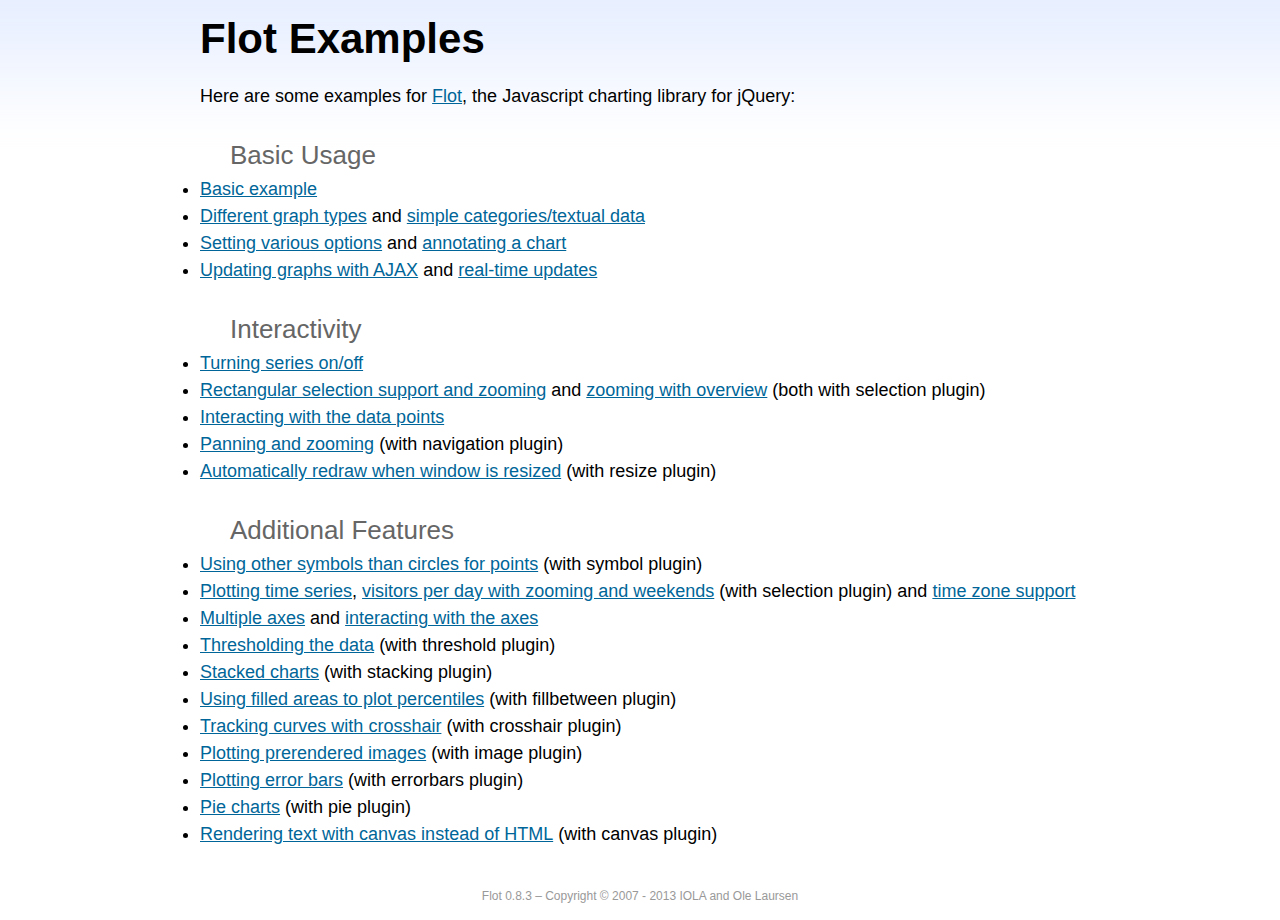
<file: history/flot/examples/index.html>
<!DOCTYPE html PUBLIC "-//W3C//DTD HTML 4.01//EN" "http://www.w3.org/TR/html4/strict.dtd">
<html>
<head>
	<meta http-equiv="Content-Type" content="text/html; charset=utf-8">
	<title>Flot Examples</title>
	<link href="examples.css" rel="stylesheet" type="text/css">
	<style>

	h3 {
		margin-top: 30px;
		margin-bottom: 5px;
	}

	</style>
	<script language="javascript" type="text/javascript" src="../jquery.js"></script>
	<script language="javascript" type="text/javascript" src="../jquery.flot.js"></script>
	<script type="text/javascript">

	$(function() {

		// Add the Flot version string to the footer

		$("#footer").prepend("Flot " + $.plot.version + " &ndash; ");
	});

	</script>
</head>
<body>

	<div id="header">
		<h2>Flot Examples</h2>
	</div>

	<div id="content">

		<p>Here are some examples for <a href="http://www.flotcharts.org">Flot</a>, the Javascript charting library for jQuery:</p>

		<h3>Basic Usage</h3>

		<ul>
			<li><a href="basic-usage/index.html">Basic example</a></li>
			<li><a href="series-types/index.html">Different graph types</a> and <a href="categories/index.html">simple categories/textual data</a></li>
			<li><a href="basic-options/index.html">Setting various options</a> and <a href="annotating/index.html">annotating a chart</a></li>
			<li><a href="ajax/index.html">Updating graphs with AJAX</a> and <a href="realtime/index.html">real-time updates</a></li>
		</ul>

		<h3>Interactivity</h3>

		<ul>
			<li><a href="series-toggle/index.html">Turning series on/off</a></li>
			<li><a href="selection/index.html">Rectangular selection support and zooming</a> and <a href="zooming/index.html">zooming with overview</a> (both with selection plugin)</li>
			<li><a href="interacting/index.html">Interacting with the data points</a></li>
			<li><a href="navigate/index.html">Panning and zooming</a> (with navigation plugin)</li>
			<li><a href="resize/index.html">Automatically redraw when window is resized</a> (with resize plugin)</li>
		</ul>

		<h3>Additional Features</h3>

		<ul>
			<li><a href="symbols/index.html">Using other symbols than circles for points</a> (with symbol plugin)</li>
			<li><a href="axes-time/index.html">Plotting time series</a>, <a href="visitors/index.html">visitors per day with zooming and weekends</a> (with selection plugin) and <a href="axes-time-zones/index.html">time zone support</a></li>
			<li><a href="axes-multiple/index.html">Multiple axes</a> and <a href="axes-interacting/index.html">interacting with the axes</a></li>
			<li><a href="threshold/index.html">Thresholding the data</a> (with threshold plugin)</li>
			<li><a href="stacking/index.html">Stacked charts</a> (with stacking plugin)</li>
			<li><a href="percentiles/index.html">Using filled areas to plot percentiles</a> (with fillbetween plugin)</li>
			<li><a href="tracking/index.html">Tracking curves with crosshair</a> (with crosshair plugin)</li>
			<li><a href="image/index.html">Plotting prerendered images</a> (with image plugin)</li>
			<li><a href="series-errorbars/index.html">Plotting error bars</a> (with errorbars plugin)</li>
			<li><a href="series-pie/index.html">Pie charts</a> (with pie plugin)</li>
			<li><a href="canvas/index.html">Rendering text with canvas instead of HTML</a> (with canvas plugin)</li>
		</ul>

	</div>

	<div id="footer">
		Copyright &copy; 2007 - 2013 IOLA and Ole Laursen
	</div>

</body>
</html>
</file>
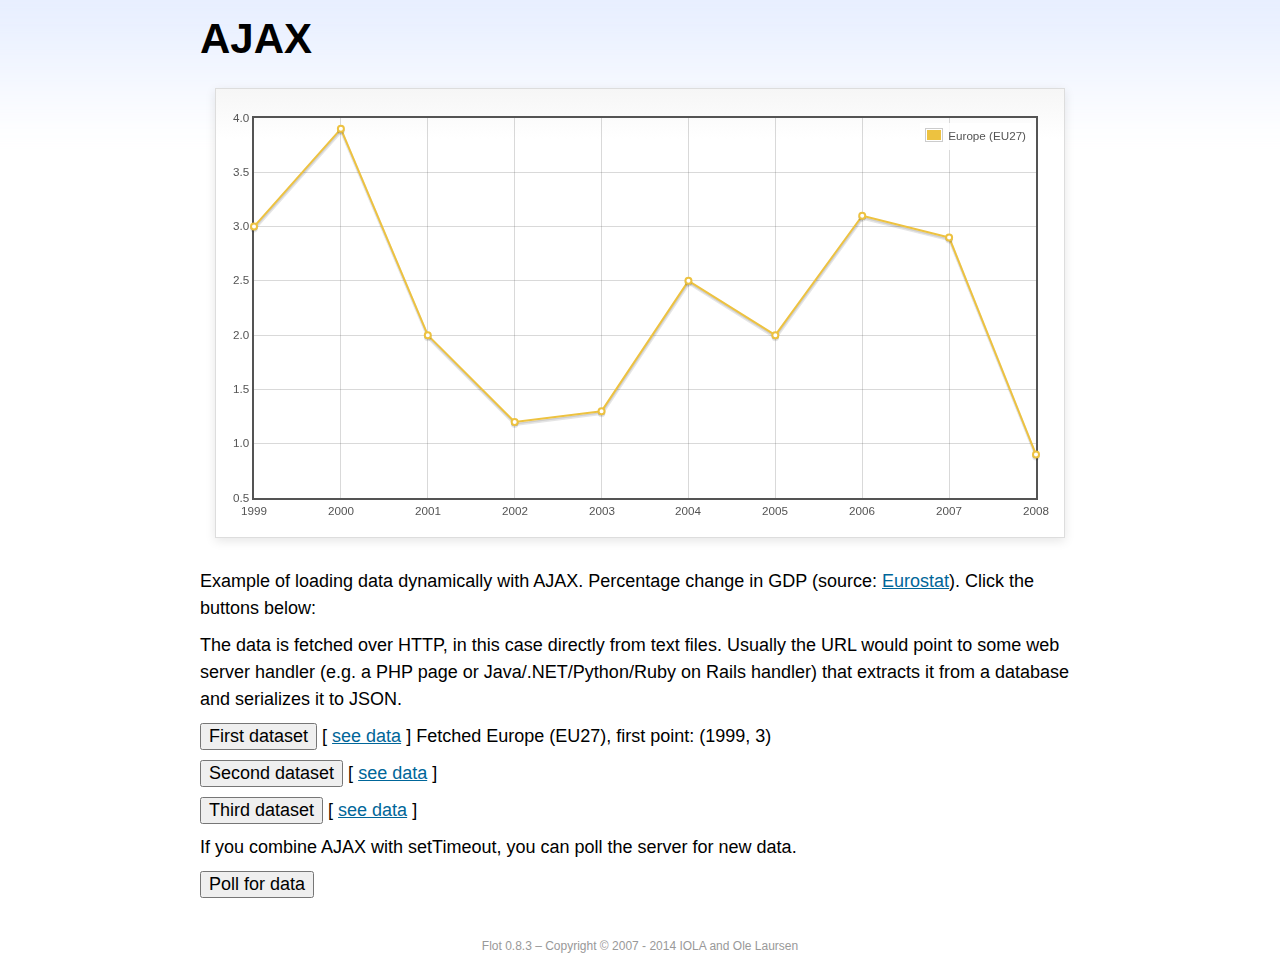
<file: history/flot/examples/ajax/index.html>
<!DOCTYPE html PUBLIC "-//W3C//DTD HTML 4.01//EN" "http://www.w3.org/TR/html4/strict.dtd">
<html>
<head>
	<meta http-equiv="Content-Type" content="text/html; charset=utf-8">
	<title>Flot Examples: AJAX</title>
	<link href="../examples.css" rel="stylesheet" type="text/css">
	<!--[if lte IE 8]><script language="javascript" type="text/javascript" src="../../excanvas.min.js"></script><![endif]-->
	<script language="javascript" type="text/javascript" src="../../jquery.js"></script>
	<script language="javascript" type="text/javascript" src="../../jquery.flot.js"></script>
	<script type="text/javascript">

	$(function() {

		var options = {
			lines: {
				show: true
			},
			points: {
				show: true
			},
			xaxis: {
				tickDecimals: 0,
				tickSize: 1
			}
		};

		var data = [];

		$.plot("#placeholder", data, options);

		// Fetch one series, adding to what we already have

		var alreadyFetched = {};

		$("button.fetchSeries").click(function () {

			var button = $(this);

			// Find the URL in the link right next to us, then fetch the data

			var dataurl = button.siblings("a").attr("href");

			function onDataReceived(series) {

				// Extract the first coordinate pair; jQuery has parsed it, so
				// the data is now just an ordinary JavaScript object

				var firstcoordinate = "(" + series.data[0][0] + ", " + series.data[0][1] + ")";
				button.siblings("span").text("Fetched " + series.label + ", first point: " + firstcoordinate);

				// Push the new data onto our existing data array

				if (!alreadyFetched[series.label]) {
					alreadyFetched[series.label] = true;
					data.push(series);
				}

				$.plot("#placeholder", data, options);
			}

			$.ajax({
				url: dataurl,
				type: "GET",
				dataType: "json",
				success: onDataReceived
			});
		});

		// Initiate a recurring data update

		$("button.dataUpdate").click(function () {

			data = [];
			alreadyFetched = {};

			$.plot("#placeholder", data, options);

			var iteration = 0;

			function fetchData() {

				++iteration;

				function onDataReceived(series) {

					// Load all the data in one pass; if we only got partial
					// data we could merge it with what we already have.

					data = [ series ];
					$.plot("#placeholder", data, options);
				}

				// Normally we call the same URL - a script connected to a
				// database - but in this case we only have static example
				// files, so we need to modify the URL.

				$.ajax({
					url: "data-eu-gdp-growth-" + iteration + ".json",
					type: "GET",
					dataType: "json",
					success: onDataReceived
				});

				if (iteration < 5) {
					setTimeout(fetchData, 1000);
				} else {
					data = [];
					alreadyFetched = {};
				}
			}

			setTimeout(fetchData, 1000);
		});

		// Load the first series by default, so we don't have an empty plot

		$("button.fetchSeries:first").click();

		// Add the Flot version string to the footer

		$("#footer").prepend("Flot " + $.plot.version + " &ndash; ");
	});

	</script>
</head>
<body>

	<div id="header">
		<h2>AJAX</h2>
	</div>

	<div id="content">

		<div class="demo-container">
			<div id="placeholder" class="demo-placeholder"></div>
		</div>

		<p>Example of loading data dynamically with AJAX. Percentage change in GDP (source: <a href="http://epp.eurostat.ec.europa.eu/tgm/table.do?tab=table&init=1&plugin=1&language=en&pcode=tsieb020">Eurostat</a>). Click the buttons below:</p>

		<p>The data is fetched over HTTP, in this case directly from text files. Usually the URL would point to some web server handler (e.g. a PHP page or Java/.NET/Python/Ruby on Rails handler) that extracts it from a database and serializes it to JSON.</p>

		<p>
			<button class="fetchSeries">First dataset</button>
			[ <a href="data-eu-gdp-growth.json">see data</a> ]
			<span></span>
		</p>

		<p>
			<button class="fetchSeries">Second dataset</button>
			[ <a href="data-japan-gdp-growth.json">see data</a> ]
			<span></span>
		</p>

		<p>
			<button class="fetchSeries">Third dataset</button>
			[ <a href="data-usa-gdp-growth.json">see data</a> ]
			<span></span>
		</p>

		<p>If you combine AJAX with setTimeout, you can poll the server for new data.</p>

		<p>
			<button class="dataUpdate">Poll for data</button>
		</p>

	</div>

	<div id="footer">
		Copyright &copy; 2007 - 2014 IOLA and Ole Laursen
	</div>

</body>
</html>
</file>
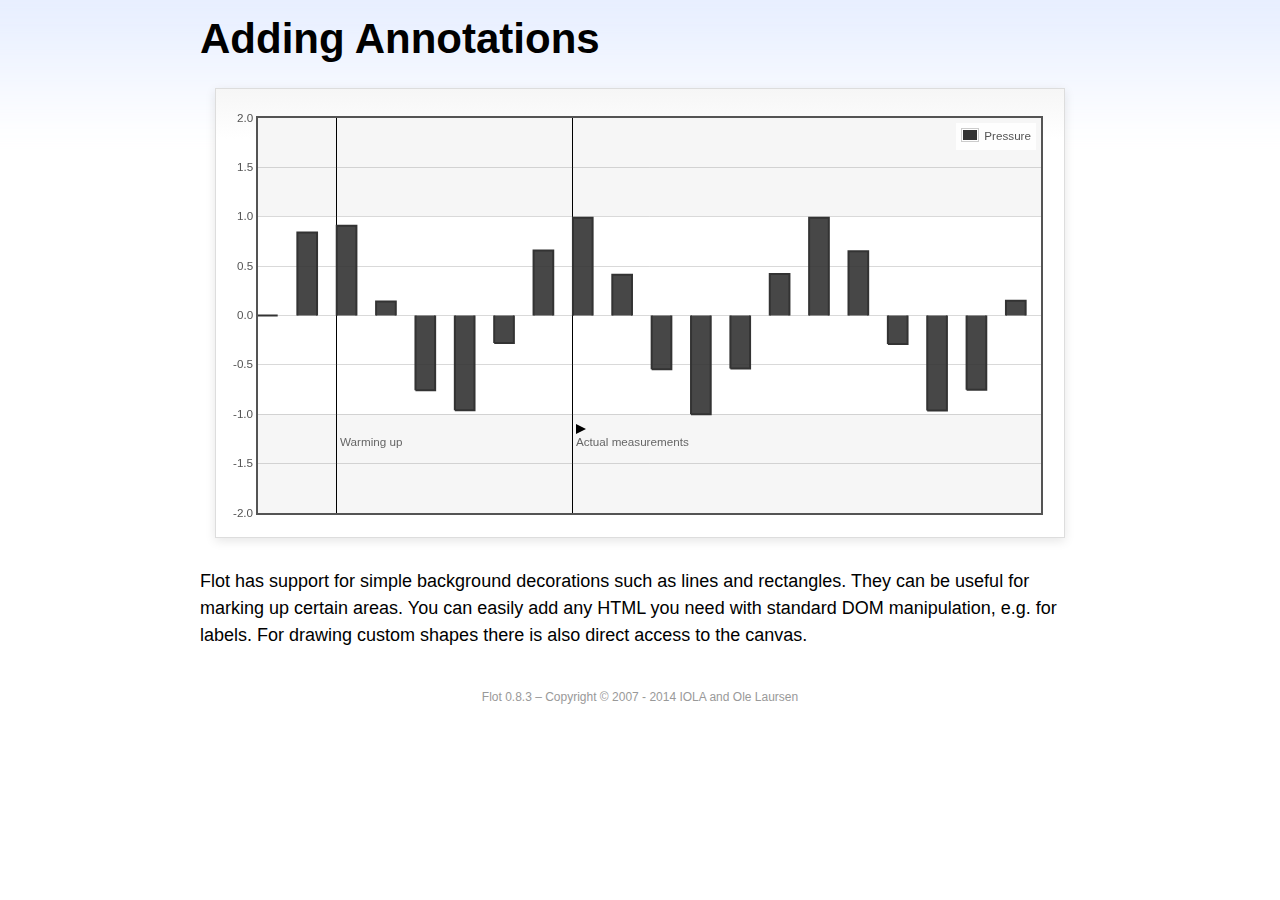
<file: history/flot/examples/annotating/index.html>
<!DOCTYPE html PUBLIC "-//W3C//DTD HTML 4.01//EN" "http://www.w3.org/TR/html4/strict.dtd">
<html>
<head>
	<meta http-equiv="Content-Type" content="text/html; charset=utf-8">
	<title>Flot Examples: Adding Annotations</title>
	<link href="../examples.css" rel="stylesheet" type="text/css">
	<!--[if lte IE 8]><script language="javascript" type="text/javascript" src="../../excanvas.min.js"></script><![endif]-->
	<script language="javascript" type="text/javascript" src="../../jquery.js"></script>
	<script language="javascript" type="text/javascript" src="../../jquery.flot.js"></script>
	<script type="text/javascript">

	$(function() {

		var d1 = [];
		for (var i = 0; i < 20; ++i) {
			d1.push([i, Math.sin(i)]);
		}

		var data = [{ data: d1, label: "Pressure", color: "#333" }];

		var markings = [
			{ color: "#f6f6f6", yaxis: { from: 1 } },
			{ color: "#f6f6f6", yaxis: { to: -1 } },
			{ color: "#000", lineWidth: 1, xaxis: { from: 2, to: 2 } },
			{ color: "#000", lineWidth: 1, xaxis: { from: 8, to: 8 } }
		];

		var placeholder = $("#placeholder");

		var plot = $.plot(placeholder, data, {
			bars: { show: true, barWidth: 0.5, fill: 0.9 },
			xaxis: { ticks: [], autoscaleMargin: 0.02 },
			yaxis: { min: -2, max: 2 },
			grid: { markings: markings }
		});

		var o = plot.pointOffset({ x: 2, y: -1.2});

		// Append it to the placeholder that Flot already uses for positioning

		placeholder.append("<div style='position:absolute;left:" + (o.left + 4) + "px;top:" + o.top + "px;color:#666;font-size:smaller'>Warming up</div>");

		o = plot.pointOffset({ x: 8, y: -1.2});
		placeholder.append("<div style='position:absolute;left:" + (o.left + 4) + "px;top:" + o.top + "px;color:#666;font-size:smaller'>Actual measurements</div>");

		// Draw a little arrow on top of the last label to demonstrate canvas
		// drawing

		var ctx = plot.getCanvas().getContext("2d");
		ctx.beginPath();
		o.left += 4;
		ctx.moveTo(o.left, o.top);
		ctx.lineTo(o.left, o.top - 10);
		ctx.lineTo(o.left + 10, o.top - 5);
		ctx.lineTo(o.left, o.top);
		ctx.fillStyle = "#000";
		ctx.fill();

		// Add the Flot version string to the footer

		$("#footer").prepend("Flot " + $.plot.version + " &ndash; ");
	});

	</script>
</head>
<body>

	<div id="header">
		<h2>Adding Annotations</h2>
	</div>

	<div id="content">

		<div class="demo-container">
			<div id="placeholder" class="demo-placeholder"></div>
		</div>

		<p>Flot has support for simple background decorations such as lines and rectangles. They can be useful for marking up certain areas. You can easily add any HTML you need with standard DOM manipulation, e.g. for labels. For drawing custom shapes there is also direct access to the canvas.</p>

	</div>

	<div id="footer">
		Copyright &copy; 2007 - 2014 IOLA and Ole Laursen
	</div>

</body>
</html>
</file>
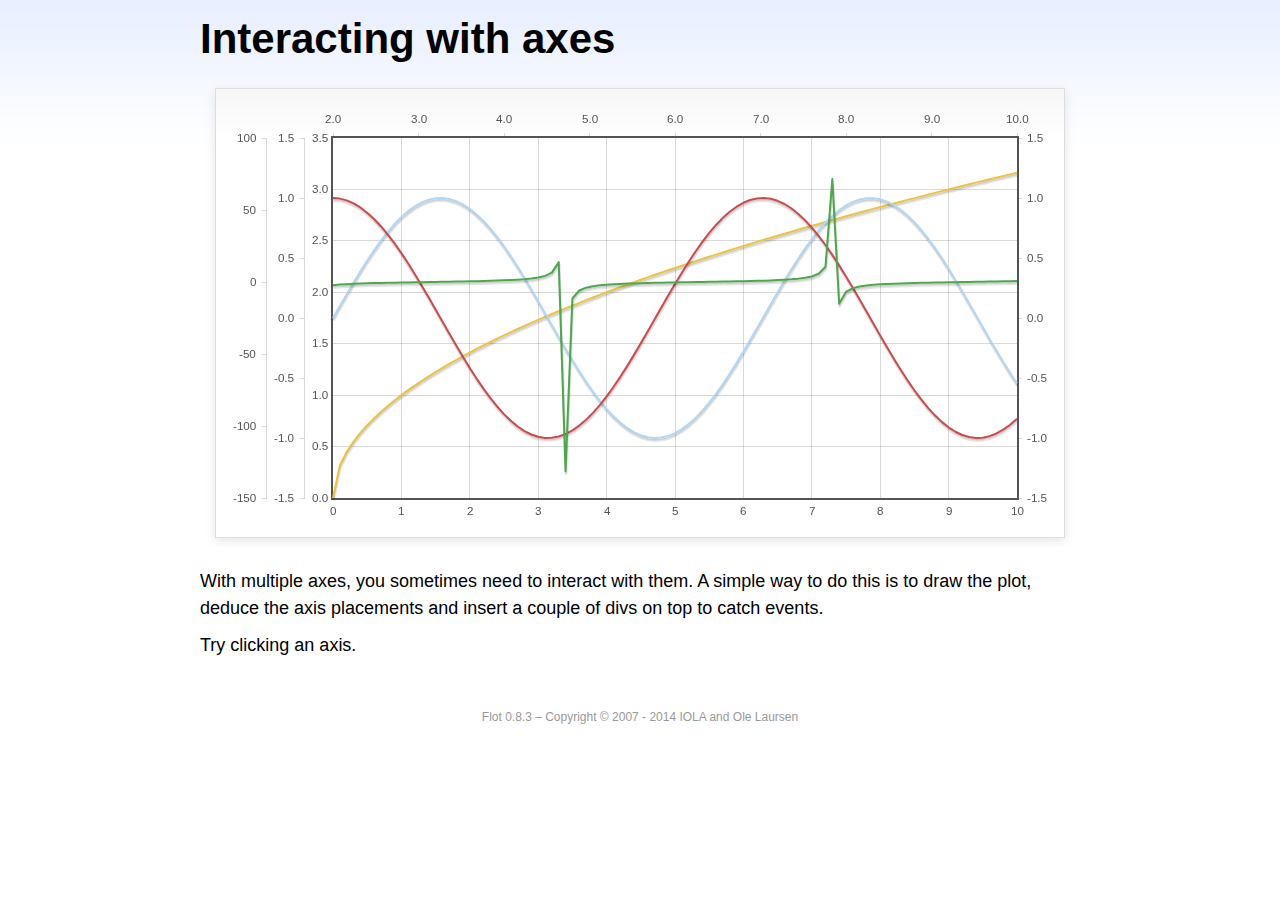
<file: history/flot/examples/axes-interacting/index.html>
<!DOCTYPE html PUBLIC "-//W3C//DTD HTML 4.01//EN" "http://www.w3.org/TR/html4/strict.dtd">
<html>
<head>
	<meta http-equiv="Content-Type" content="text/html; charset=utf-8">
	<title>Flot Examples: Interacting with axes</title>
	<link href="../examples.css" rel="stylesheet" type="text/css">
	<!--[if lte IE 8]><script language="javascript" type="text/javascript" src="../../excanvas.min.js"></script><![endif]-->
	<script language="javascript" type="text/javascript" src="../../jquery.js"></script>
	<script language="javascript" type="text/javascript" src="../../jquery.flot.js"></script>
	<script type="text/javascript">

	$(function() {

		function generate(start, end, fn) {
			var res = [];
			for (var i = 0; i <= 100; ++i) {
				var x = start + i / 100 * (end - start);
				res.push([x, fn(x)]);
			}
			return res;
		}

		var data = [
			{ data: generate(0, 10, function (x) { return Math.sqrt(x);}), xaxis: 1, yaxis:1 },
			{ data: generate(0, 10, function (x) { return Math.sin(x);}), xaxis: 1, yaxis:2 },
			{ data: generate(0, 10, function (x) { return Math.cos(x);}), xaxis: 1, yaxis:3 },
			{ data: generate(2, 10, function (x) { return Math.tan(x);}), xaxis: 2, yaxis: 4 }
		];

		var plot = $.plot("#placeholder", data, {
			xaxes: [
				{ position: 'bottom' },
				{ position: 'top'}
			],
			yaxes: [
				{ position: 'left' },
				{ position: 'left' },
				{ position: 'right' },
				{ position: 'left' }
			]
		});

		// Create a div for each axis

		$.each(plot.getAxes(), function (i, axis) {
			if (!axis.show)
				return;

			var box = axis.box;

			$("<div class='axisTarget' style='position:absolute; left:" + box.left + "px; top:" + box.top + "px; width:" + box.width +  "px; height:" + box.height + "px'></div>")
				.data("axis.direction", axis.direction)
				.data("axis.n", axis.n)
				.css({ backgroundColor: "#f00", opacity: 0, cursor: "pointer" })
				.appendTo(plot.getPlaceholder())
				.hover(
					function () { $(this).css({ opacity: 0.10 }) },
					function () { $(this).css({ opacity: 0 }) }
				)
				.click(function () {
					$("#click").text("You clicked the " + axis.direction + axis.n + "axis!")
				});
		});

		// Add the Flot version string to the footer

		$("#footer").prepend("Flot " + $.plot.version + " &ndash; ");
	});

	</script>
</head>
<body>

	<div id="header">
		<h2>Interacting with axes</h2>
	</div>

	<div id="content">

		<div class="demo-container">
			<div id="placeholder" class="demo-placeholder"></div>
		</div>

		<p>With multiple axes, you sometimes need to interact with them. A simple way to do this is to draw the plot, deduce the axis placements and insert a couple of divs on top to catch events.</p>

		<p>Try clicking an axis.</p>

		<p id="click"></p>

	</div>

	<div id="footer">
		Copyright &copy; 2007 - 2014 IOLA and Ole Laursen
	</div>

</body>
</html>
</file>
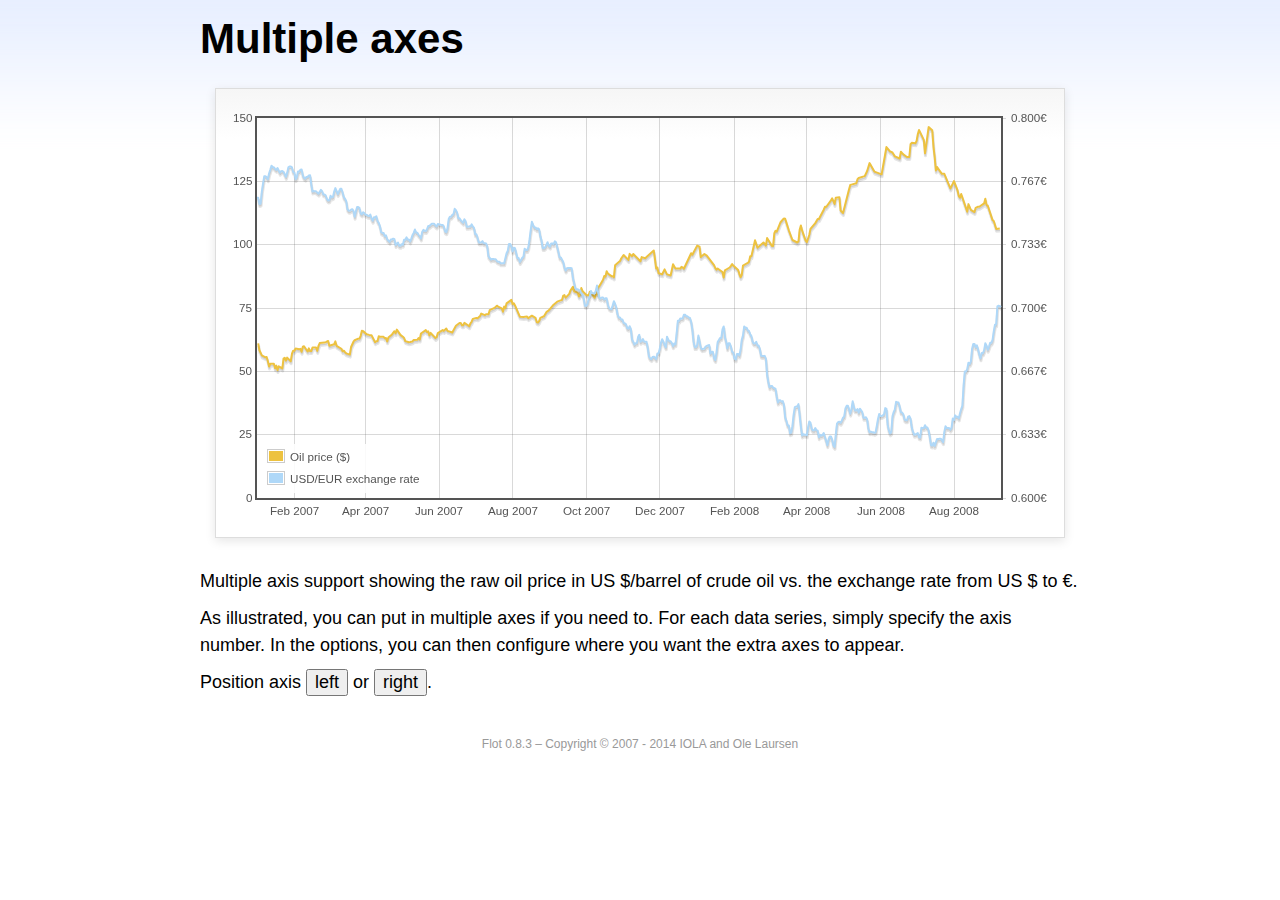
<file: history/flot/examples/axes-multiple/index.html>
<!DOCTYPE html PUBLIC "-//W3C//DTD HTML 4.01//EN" "http://www.w3.org/TR/html4/strict.dtd">
<html>
<head>
	<meta http-equiv="Content-Type" content="text/html; charset=utf-8">
	<title>Flot Examples: Multiple Axes</title>
	<link href="../examples.css" rel="stylesheet" type="text/css">
	<!--[if lte IE 8]><script language="javascript" type="text/javascript" src="../../excanvas.min.js"></script><![endif]-->
	<script language="javascript" type="text/javascript" src="../../jquery.js"></script>
	<script language="javascript" type="text/javascript" src="../../jquery.flot.js"></script>
	<script language="javascript" type="text/javascript" src="../../jquery.flot.time.js"></script>
	<script type="text/javascript">

	$(function() {

		var oilprices = [[1167692400000,61.05], [1167778800000,58.32], [1167865200000,57.35], [1167951600000,56.31], [1168210800000,55.55], [1168297200000,55.64], [1168383600000,54.02], [1168470000000,51.88], [1168556400000,52.99], [1168815600000,52.99], [1168902000000,51.21], [1168988400000,52.24], [1169074800000,50.48], [1169161200000,51.99], [1169420400000,51.13], [1169506800000,55.04], [1169593200000,55.37], [1169679600000,54.23], [1169766000000,55.42], [1170025200000,54.01], [1170111600000,56.97], [1170198000000,58.14], [1170284400000,58.14], [1170370800000,59.02], [1170630000000,58.74], [1170716400000,58.88], [1170802800000,57.71], [1170889200000,59.71], [1170975600000,59.89], [1171234800000,57.81], [1171321200000,59.06], [1171407600000,58.00], [1171494000000,57.99], [1171580400000,59.39], [1171839600000,59.39], [1171926000000,58.07], [1172012400000,60.07], [1172098800000,61.14], [1172444400000,61.39], [1172530800000,61.46], [1172617200000,61.79], [1172703600000,62.00], [1172790000000,60.07], [1173135600000,60.69], [1173222000000,61.82], [1173308400000,60.05], [1173654000000,58.91], [1173740400000,57.93], [1173826800000,58.16], [1173913200000,57.55], [1173999600000,57.11], [1174258800000,56.59], [1174345200000,59.61], [1174518000000,61.69], [1174604400000,62.28], [1174860000000,62.91], [1174946400000,62.93], [1175032800000,64.03], [1175119200000,66.03], [1175205600000,65.87], [1175464800000,64.64], [1175637600000,64.38], [1175724000000,64.28], [1175810400000,64.28], [1176069600000,61.51], [1176156000000,61.89], [1176242400000,62.01], [1176328800000,63.85], [1176415200000,63.63], [1176674400000,63.61], [1176760800000,63.10], [1176847200000,63.13], [1176933600000,61.83], [1177020000000,63.38], [1177279200000,64.58], [1177452000000,65.84], [1177538400000,65.06], [1177624800000,66.46], [1177884000000,64.40], [1178056800000,63.68], [1178143200000,63.19], [1178229600000,61.93], [1178488800000,61.47], [1178575200000,61.55], [1178748000000,61.81], [1178834400000,62.37], [1179093600000,62.46], [1179180000000,63.17], [1179266400000,62.55], [1179352800000,64.94], [1179698400000,66.27], [1179784800000,65.50], [1179871200000,65.77], [1179957600000,64.18], [1180044000000,65.20], [1180389600000,63.15], [1180476000000,63.49], [1180562400000,65.08], [1180908000000,66.30], [1180994400000,65.96], [1181167200000,66.93], [1181253600000,65.98], [1181599200000,65.35], [1181685600000,66.26], [1181858400000,68.00], [1182117600000,69.09], [1182204000000,69.10], [1182290400000,68.19], [1182376800000,68.19], [1182463200000,69.14], [1182722400000,68.19], [1182808800000,67.77], [1182895200000,68.97], [1182981600000,69.57], [1183068000000,70.68], [1183327200000,71.09], [1183413600000,70.92], [1183586400000,71.81], [1183672800000,72.81], [1183932000000,72.19], [1184018400000,72.56], [1184191200000,72.50], [1184277600000,74.15], [1184623200000,75.05], [1184796000000,75.92], [1184882400000,75.57], [1185141600000,74.89], [1185228000000,73.56], [1185314400000,75.57], [1185400800000,74.95], [1185487200000,76.83], [1185832800000,78.21], [1185919200000,76.53], [1186005600000,76.86], [1186092000000,76.00], [1186437600000,71.59], [1186696800000,71.47], [1186956000000,71.62], [1187042400000,71.00], [1187301600000,71.98], [1187560800000,71.12], [1187647200000,69.47], [1187733600000,69.26], [1187820000000,69.83], [1187906400000,71.09], [1188165600000,71.73], [1188338400000,73.36], [1188511200000,74.04], [1188856800000,76.30], [1189116000000,77.49], [1189461600000,78.23], [1189548000000,79.91], [1189634400000,80.09], [1189720800000,79.10], [1189980000000,80.57], [1190066400000,81.93], [1190239200000,83.32], [1190325600000,81.62], [1190584800000,80.95], [1190671200000,79.53], [1190757600000,80.30], [1190844000000,82.88], [1190930400000,81.66], [1191189600000,80.24], [1191276000000,80.05], [1191362400000,79.94], [1191448800000,81.44], [1191535200000,81.22], [1191794400000,79.02], [1191880800000,80.26], [1191967200000,80.30], [1192053600000,83.08], [1192140000000,83.69], [1192399200000,86.13], [1192485600000,87.61], [1192572000000,87.40], [1192658400000,89.47], [1192744800000,88.60], [1193004000000,87.56], [1193090400000,87.56], [1193176800000,87.10], [1193263200000,91.86], [1193612400000,93.53], [1193698800000,94.53], [1193871600000,95.93], [1194217200000,93.98], [1194303600000,96.37], [1194476400000,95.46], [1194562800000,96.32], [1195081200000,93.43], [1195167600000,95.10], [1195426800000,94.64], [1195513200000,95.10], [1196031600000,97.70], [1196118000000,94.42], [1196204400000,90.62], [1196290800000,91.01], [1196377200000,88.71], [1196636400000,88.32], [1196809200000,90.23], [1196982000000,88.28], [1197241200000,87.86], [1197327600000,90.02], [1197414000000,92.25], [1197586800000,90.63], [1197846000000,90.63], [1197932400000,90.49], [1198018800000,91.24], [1198105200000,91.06], [1198191600000,90.49], [1198710000000,96.62], [1198796400000,96.00], [1199142000000,99.62], [1199314800000,99.18], [1199401200000,95.09], [1199660400000,96.33], [1199833200000,95.67], [1200351600000,91.90], [1200438000000,90.84], [1200524400000,90.13], [1200610800000,90.57], [1200956400000,89.21], [1201042800000,86.99], [1201129200000,89.85], [1201474800000,90.99], [1201561200000,91.64], [1201647600000,92.33], [1201734000000,91.75], [1202079600000,90.02], [1202166000000,88.41], [1202252400000,87.14], [1202338800000,88.11], [1202425200000,91.77], [1202770800000,92.78], [1202857200000,93.27], [1202943600000,95.46], [1203030000000,95.46], [1203289200000,101.74], [1203462000000,98.81], [1203894000000,100.88], [1204066800000,99.64], [1204153200000,102.59], [1204239600000,101.84], [1204498800000,99.52], [1204585200000,99.52], [1204671600000,104.52], [1204758000000,105.47], [1204844400000,105.15], [1205103600000,108.75], [1205276400000,109.92], [1205362800000,110.33], [1205449200000,110.21], [1205708400000,105.68], [1205967600000,101.84], [1206313200000,100.86], [1206399600000,101.22], [1206486000000,105.90], [1206572400000,107.58], [1206658800000,105.62], [1206914400000,101.58], [1207000800000,100.98], [1207173600000,103.83], [1207260000000,106.23], [1207605600000,108.50], [1207778400000,110.11], [1207864800000,110.14], [1208210400000,113.79], [1208296800000,114.93], [1208383200000,114.86], [1208728800000,117.48], [1208815200000,118.30], [1208988000000,116.06], [1209074400000,118.52], [1209333600000,118.75], [1209420000000,113.46], [1209592800000,112.52], [1210024800000,121.84], [1210111200000,123.53], [1210197600000,123.69], [1210543200000,124.23], [1210629600000,125.80], [1210716000000,126.29], [1211148000000,127.05], [1211320800000,129.07], [1211493600000,132.19], [1211839200000,128.85], [1212357600000,127.76], [1212703200000,138.54], [1212962400000,136.80], [1213135200000,136.38], [1213308000000,134.86], [1213653600000,134.01], [1213740000000,136.68], [1213912800000,135.65], [1214172000000,134.62], [1214258400000,134.62], [1214344800000,134.62], [1214431200000,139.64], [1214517600000,140.21], [1214776800000,140.00], [1214863200000,140.97], [1214949600000,143.57], [1215036000000,145.29], [1215381600000,141.37], [1215468000000,136.04], [1215727200000,146.40], [1215986400000,145.18], [1216072800000,138.74], [1216159200000,134.60], [1216245600000,129.29], [1216332000000,130.65], [1216677600000,127.95], [1216850400000,127.95], [1217282400000,122.19], [1217455200000,124.08], [1217541600000,125.10], [1217800800000,121.41], [1217887200000,119.17], [1217973600000,118.58], [1218060000000,120.02], [1218405600000,114.45], [1218492000000,113.01], [1218578400000,116.00], [1218751200000,113.77], [1219010400000,112.87], [1219096800000,114.53], [1219269600000,114.98], [1219356000000,114.98], [1219701600000,116.27], [1219788000000,118.15], [1219874400000,115.59], [1219960800000,115.46], [1220306400000,109.71], [1220392800000,109.35], [1220565600000,106.23], [1220824800000,106.34]];

		var exchangerates = [[1167606000000,0.7580], [1167692400000,0.7580], [1167778800000,0.75470], [1167865200000,0.75490], [1167951600000,0.76130], [1168038000000,0.76550], [1168124400000,0.76930], [1168210800000,0.76940], [1168297200000,0.76880], [1168383600000,0.76780], [1168470000000,0.77080], [1168556400000,0.77270], [1168642800000,0.77490], [1168729200000,0.77410], [1168815600000,0.77410], [1168902000000,0.77320], [1168988400000,0.77270], [1169074800000,0.77370], [1169161200000,0.77240], [1169247600000,0.77120], [1169334000000,0.7720], [1169420400000,0.77210], [1169506800000,0.77170], [1169593200000,0.77040], [1169679600000,0.7690], [1169766000000,0.77110], [1169852400000,0.7740], [1169938800000,0.77450], [1170025200000,0.77450], [1170111600000,0.7740], [1170198000000,0.77160], [1170284400000,0.77130], [1170370800000,0.76780], [1170457200000,0.76880], [1170543600000,0.77180], [1170630000000,0.77180], [1170716400000,0.77280], [1170802800000,0.77290], [1170889200000,0.76980], [1170975600000,0.76850], [1171062000000,0.76810], [1171148400000,0.7690], [1171234800000,0.7690], [1171321200000,0.76980], [1171407600000,0.76990], [1171494000000,0.76510], [1171580400000,0.76130], [1171666800000,0.76160], [1171753200000,0.76140], [1171839600000,0.76140], [1171926000000,0.76070], [1172012400000,0.76020], [1172098800000,0.76110], [1172185200000,0.76220], [1172271600000,0.76150], [1172358000000,0.75980], [1172444400000,0.75980], [1172530800000,0.75920], [1172617200000,0.75730], [1172703600000,0.75660], [1172790000000,0.75670], [1172876400000,0.75910], [1172962800000,0.75820], [1173049200000,0.75850], [1173135600000,0.76130], [1173222000000,0.76310], [1173308400000,0.76150], [1173394800000,0.760], [1173481200000,0.76130], [1173567600000,0.76270], [1173654000000,0.76270], [1173740400000,0.76080], [1173826800000,0.75830], [1173913200000,0.75750], [1173999600000,0.75620], [1174086000000,0.7520], [1174172400000,0.75120], [1174258800000,0.75120], [1174345200000,0.75170], [1174431600000,0.7520], [1174518000000,0.75110], [1174604400000,0.7480], [1174690800000,0.75090], [1174777200000,0.75310], [1174860000000,0.75310], [1174946400000,0.75270], [1175032800000,0.74980], [1175119200000,0.74930], [1175205600000,0.75040], [1175292000000,0.750], [1175378400000,0.74910], [1175464800000,0.74910], [1175551200000,0.74850], [1175637600000,0.74840], [1175724000000,0.74920], [1175810400000,0.74710], [1175896800000,0.74590], [1175983200000,0.74770], [1176069600000,0.74770], [1176156000000,0.74830], [1176242400000,0.74580], [1176328800000,0.74480], [1176415200000,0.7430], [1176501600000,0.73990], [1176588000000,0.73950], [1176674400000,0.73950], [1176760800000,0.73780], [1176847200000,0.73820], [1176933600000,0.73620], [1177020000000,0.73550], [1177106400000,0.73480], [1177192800000,0.73610], [1177279200000,0.73610], [1177365600000,0.73650], [1177452000000,0.73620], [1177538400000,0.73310], [1177624800000,0.73390], [1177711200000,0.73440], [1177797600000,0.73270], [1177884000000,0.73270], [1177970400000,0.73360], [1178056800000,0.73330], [1178143200000,0.73590], [1178229600000,0.73590], [1178316000000,0.73720], [1178402400000,0.7360], [1178488800000,0.7360], [1178575200000,0.7350], [1178661600000,0.73650], [1178748000000,0.73840], [1178834400000,0.73950], [1178920800000,0.74130], [1179007200000,0.73970], [1179093600000,0.73960], [1179180000000,0.73850], [1179266400000,0.73780], [1179352800000,0.73660], [1179439200000,0.740], [1179525600000,0.74110], [1179612000000,0.74060], [1179698400000,0.74050], [1179784800000,0.74140], [1179871200000,0.74310], [1179957600000,0.74310], [1180044000000,0.74380], [1180130400000,0.74430], [1180216800000,0.74430], [1180303200000,0.74430], [1180389600000,0.74340], [1180476000000,0.74290], [1180562400000,0.74420], [1180648800000,0.7440], [1180735200000,0.74390], [1180821600000,0.74370], [1180908000000,0.74370], [1180994400000,0.74290], [1181080800000,0.74030], [1181167200000,0.73990], [1181253600000,0.74180], [1181340000000,0.74680], [1181426400000,0.7480], [1181512800000,0.7480], [1181599200000,0.7490], [1181685600000,0.74940], [1181772000000,0.75220], [1181858400000,0.75150], [1181944800000,0.75020], [1182031200000,0.74720], [1182117600000,0.74720], [1182204000000,0.74620], [1182290400000,0.74550], [1182376800000,0.74490], [1182463200000,0.74670], [1182549600000,0.74580], [1182636000000,0.74270], [1182722400000,0.74270], [1182808800000,0.7430], [1182895200000,0.74290], [1182981600000,0.7440], [1183068000000,0.7430], [1183154400000,0.74220], [1183240800000,0.73880], [1183327200000,0.73880], [1183413600000,0.73690], [1183500000000,0.73450], [1183586400000,0.73450], [1183672800000,0.73450], [1183759200000,0.73520], [1183845600000,0.73410], [1183932000000,0.73410], [1184018400000,0.7340], [1184104800000,0.73240], [1184191200000,0.72720], [1184277600000,0.72640], [1184364000000,0.72550], [1184450400000,0.72580], [1184536800000,0.72580], [1184623200000,0.72560], [1184709600000,0.72570], [1184796000000,0.72470], [1184882400000,0.72430], [1184968800000,0.72440], [1185055200000,0.72350], [1185141600000,0.72350], [1185228000000,0.72350], [1185314400000,0.72350], [1185400800000,0.72620], [1185487200000,0.72880], [1185573600000,0.73010], [1185660000000,0.73370], [1185746400000,0.73370], [1185832800000,0.73240], [1185919200000,0.72970], [1186005600000,0.73170], [1186092000000,0.73150], [1186178400000,0.72880], [1186264800000,0.72630], [1186351200000,0.72630], [1186437600000,0.72420], [1186524000000,0.72530], [1186610400000,0.72640], [1186696800000,0.7270], [1186783200000,0.73120], [1186869600000,0.73050], [1186956000000,0.73050], [1187042400000,0.73180], [1187128800000,0.73580], [1187215200000,0.74090], [1187301600000,0.74540], [1187388000000,0.74370], [1187474400000,0.74240], [1187560800000,0.74240], [1187647200000,0.74150], [1187733600000,0.74190], [1187820000000,0.74140], [1187906400000,0.73770], [1187992800000,0.73550], [1188079200000,0.73150], [1188165600000,0.73150], [1188252000000,0.7320], [1188338400000,0.73320], [1188424800000,0.73460], [1188511200000,0.73280], [1188597600000,0.73230], [1188684000000,0.7340], [1188770400000,0.7340], [1188856800000,0.73360], [1188943200000,0.73510], [1189029600000,0.73460], [1189116000000,0.73210], [1189202400000,0.72940], [1189288800000,0.72660], [1189375200000,0.72660], [1189461600000,0.72540], [1189548000000,0.72420], [1189634400000,0.72130], [1189720800000,0.71970], [1189807200000,0.72090], [1189893600000,0.7210], [1189980000000,0.7210], [1190066400000,0.7210], [1190152800000,0.72090], [1190239200000,0.71590], [1190325600000,0.71330], [1190412000000,0.71050], [1190498400000,0.70990], [1190584800000,0.70990], [1190671200000,0.70930], [1190757600000,0.70930], [1190844000000,0.70760], [1190930400000,0.7070], [1191016800000,0.70490], [1191103200000,0.70120], [1191189600000,0.70110], [1191276000000,0.70190], [1191362400000,0.70460], [1191448800000,0.70630], [1191535200000,0.70890], [1191621600000,0.70770], [1191708000000,0.70770], [1191794400000,0.70770], [1191880800000,0.70910], [1191967200000,0.71180], [1192053600000,0.70790], [1192140000000,0.70530], [1192226400000,0.7050], [1192312800000,0.70550], [1192399200000,0.70550], [1192485600000,0.70450], [1192572000000,0.70510], [1192658400000,0.70510], [1192744800000,0.70170], [1192831200000,0.70], [1192917600000,0.69950], [1193004000000,0.69940], [1193090400000,0.70140], [1193176800000,0.70360], [1193263200000,0.70210], [1193349600000,0.70020], [1193436000000,0.69670], [1193522400000,0.6950], [1193612400000,0.6950], [1193698800000,0.69390], [1193785200000,0.6940], [1193871600000,0.69220], [1193958000000,0.69190], [1194044400000,0.69140], [1194130800000,0.68940], [1194217200000,0.68910], [1194303600000,0.69040], [1194390000000,0.6890], [1194476400000,0.68340], [1194562800000,0.68230], [1194649200000,0.68070], [1194735600000,0.68150], [1194822000000,0.68150], [1194908400000,0.68470], [1194994800000,0.68590], [1195081200000,0.68220], [1195167600000,0.68270], [1195254000000,0.68370], [1195340400000,0.68230], [1195426800000,0.68220], [1195513200000,0.68220], [1195599600000,0.67920], [1195686000000,0.67460], [1195772400000,0.67350], [1195858800000,0.67310], [1195945200000,0.67420], [1196031600000,0.67440], [1196118000000,0.67390], [1196204400000,0.67310], [1196290800000,0.67610], [1196377200000,0.67610], [1196463600000,0.67850], [1196550000000,0.68180], [1196636400000,0.68360], [1196722800000,0.68230], [1196809200000,0.68050], [1196895600000,0.67930], [1196982000000,0.68490], [1197068400000,0.68330], [1197154800000,0.68250], [1197241200000,0.68250], [1197327600000,0.68160], [1197414000000,0.67990], [1197500400000,0.68130], [1197586800000,0.68090], [1197673200000,0.68680], [1197759600000,0.69330], [1197846000000,0.69330], [1197932400000,0.69450], [1198018800000,0.69440], [1198105200000,0.69460], [1198191600000,0.69640], [1198278000000,0.69650], [1198364400000,0.69560], [1198450800000,0.69560], [1198537200000,0.6950], [1198623600000,0.69480], [1198710000000,0.69280], [1198796400000,0.68870], [1198882800000,0.68240], [1198969200000,0.67940], [1199055600000,0.67940], [1199142000000,0.68030], [1199228400000,0.68550], [1199314800000,0.68240], [1199401200000,0.67910], [1199487600000,0.67830], [1199574000000,0.67850], [1199660400000,0.67850], [1199746800000,0.67970], [1199833200000,0.680], [1199919600000,0.68030], [1200006000000,0.68050], [1200092400000,0.6760], [1200178800000,0.6770], [1200265200000,0.6770], [1200351600000,0.67360], [1200438000000,0.67260], [1200524400000,0.67640], [1200610800000,0.68210], [1200697200000,0.68310], [1200783600000,0.68420], [1200870000000,0.68420], [1200956400000,0.68870], [1201042800000,0.69030], [1201129200000,0.68480], [1201215600000,0.68240], [1201302000000,0.67880], [1201388400000,0.68140], [1201474800000,0.68140], [1201561200000,0.67970], [1201647600000,0.67690], [1201734000000,0.67650], [1201820400000,0.67330], [1201906800000,0.67290], [1201993200000,0.67580], [1202079600000,0.67580], [1202166000000,0.6750], [1202252400000,0.6780], [1202338800000,0.68330], [1202425200000,0.68560], [1202511600000,0.69030], [1202598000000,0.68960], [1202684400000,0.68960], [1202770800000,0.68820], [1202857200000,0.68790], [1202943600000,0.68620], [1203030000000,0.68520], [1203116400000,0.68230], [1203202800000,0.68130], [1203289200000,0.68130], [1203375600000,0.68220], [1203462000000,0.68020], [1203548400000,0.68020], [1203634800000,0.67840], [1203721200000,0.67480], [1203807600000,0.67470], [1203894000000,0.67470], [1203980400000,0.67480], [1204066800000,0.67330], [1204153200000,0.6650], [1204239600000,0.66110], [1204326000000,0.65830], [1204412400000,0.6590], [1204498800000,0.6590], [1204585200000,0.65810], [1204671600000,0.65780], [1204758000000,0.65740], [1204844400000,0.65320], [1204930800000,0.65020], [1205017200000,0.65140], [1205103600000,0.65140], [1205190000000,0.65070], [1205276400000,0.6510], [1205362800000,0.64890], [1205449200000,0.64240], [1205535600000,0.64060], [1205622000000,0.63820], [1205708400000,0.63820], [1205794800000,0.63410], [1205881200000,0.63440], [1205967600000,0.63780], [1206054000000,0.64390], [1206140400000,0.64780], [1206226800000,0.64810], [1206313200000,0.64810], [1206399600000,0.64940], [1206486000000,0.64380], [1206572400000,0.63770], [1206658800000,0.63290], [1206745200000,0.63360], [1206831600000,0.63330], [1206914400000,0.63330], [1207000800000,0.6330], [1207087200000,0.63710], [1207173600000,0.64030], [1207260000000,0.63960], [1207346400000,0.63640], [1207432800000,0.63560], [1207519200000,0.63560], [1207605600000,0.63680], [1207692000000,0.63570], [1207778400000,0.63540], [1207864800000,0.6320], [1207951200000,0.63320], [1208037600000,0.63280], [1208124000000,0.63310], [1208210400000,0.63420], [1208296800000,0.63210], [1208383200000,0.63020], [1208469600000,0.62780], [1208556000000,0.63080], [1208642400000,0.63240], [1208728800000,0.63240], [1208815200000,0.63070], [1208901600000,0.62770], [1208988000000,0.62690], [1209074400000,0.63350], [1209160800000,0.63920], [1209247200000,0.640], [1209333600000,0.64010], [1209420000000,0.63960], [1209506400000,0.64070], [1209592800000,0.64230], [1209679200000,0.64290], [1209765600000,0.64720], [1209852000000,0.64850], [1209938400000,0.64860], [1210024800000,0.64670], [1210111200000,0.64440], [1210197600000,0.64670], [1210284000000,0.65090], [1210370400000,0.64780], [1210456800000,0.64610], [1210543200000,0.64610], [1210629600000,0.64680], [1210716000000,0.64490], [1210802400000,0.6470], [1210888800000,0.64610], [1210975200000,0.64520], [1211061600000,0.64220], [1211148000000,0.64220], [1211234400000,0.64250], [1211320800000,0.64140], [1211407200000,0.63660], [1211493600000,0.63460], [1211580000000,0.6350], [1211666400000,0.63460], [1211752800000,0.63460], [1211839200000,0.63430], [1211925600000,0.63460], [1212012000000,0.63790], [1212098400000,0.64160], [1212184800000,0.64420], [1212271200000,0.64310], [1212357600000,0.64310], [1212444000000,0.64350], [1212530400000,0.6440], [1212616800000,0.64730], [1212703200000,0.64690], [1212789600000,0.63860], [1212876000000,0.63560], [1212962400000,0.6340], [1213048800000,0.63460], [1213135200000,0.6430], [1213221600000,0.64520], [1213308000000,0.64670], [1213394400000,0.65060], [1213480800000,0.65040], [1213567200000,0.65030], [1213653600000,0.64810], [1213740000000,0.64510], [1213826400000,0.6450], [1213912800000,0.64410], [1213999200000,0.64140], [1214085600000,0.64090], [1214172000000,0.64090], [1214258400000,0.64280], [1214344800000,0.64310], [1214431200000,0.64180], [1214517600000,0.63710], [1214604000000,0.63490], [1214690400000,0.63330], [1214776800000,0.63340], [1214863200000,0.63380], [1214949600000,0.63420], [1215036000000,0.6320], [1215122400000,0.63180], [1215208800000,0.6370], [1215295200000,0.63680], [1215381600000,0.63680], [1215468000000,0.63830], [1215554400000,0.63710], [1215640800000,0.63710], [1215727200000,0.63550], [1215813600000,0.6320], [1215900000000,0.62770], [1215986400000,0.62760], [1216072800000,0.62910], [1216159200000,0.62740], [1216245600000,0.62930], [1216332000000,0.63110], [1216418400000,0.6310], [1216504800000,0.63120], [1216591200000,0.63120], [1216677600000,0.63040], [1216764000000,0.62940], [1216850400000,0.63480], [1216936800000,0.63780], [1217023200000,0.63680], [1217109600000,0.63680], [1217196000000,0.63680], [1217282400000,0.6360], [1217368800000,0.6370], [1217455200000,0.64180], [1217541600000,0.64110], [1217628000000,0.64350], [1217714400000,0.64270], [1217800800000,0.64270], [1217887200000,0.64190], [1217973600000,0.64460], [1218060000000,0.64680], [1218146400000,0.64870], [1218232800000,0.65940], [1218319200000,0.66660], [1218405600000,0.66660], [1218492000000,0.66780], [1218578400000,0.67120], [1218664800000,0.67050], [1218751200000,0.67180], [1218837600000,0.67840], [1218924000000,0.68110], [1219010400000,0.68110], [1219096800000,0.67940], [1219183200000,0.68040], [1219269600000,0.67810], [1219356000000,0.67560], [1219442400000,0.67350], [1219528800000,0.67630], [1219615200000,0.67620], [1219701600000,0.67770], [1219788000000,0.68150], [1219874400000,0.68020], [1219960800000,0.6780], [1220047200000,0.67960], [1220133600000,0.68170], [1220220000000,0.68170], [1220306400000,0.68320], [1220392800000,0.68770], [1220479200000,0.69120], [1220565600000,0.69140], [1220652000000,0.70090], [1220738400000,0.70120], [1220824800000,0.7010], [1220911200000,0.70050]];

		function euroFormatter(v, axis) {
			return v.toFixed(axis.tickDecimals) + "€";
		}

		function doPlot(position) {
			$.plot("#placeholder", [
				{ data: oilprices, label: "Oil price ($)" },
				{ data: exchangerates, label: "USD/EUR exchange rate", yaxis: 2 }
			], {
				xaxes: [ { mode: "time" } ],
				yaxes: [ { min: 0 }, {
					// align if we are to the right
					alignTicksWithAxis: position == "right" ? 1 : null,
					position: position,
					tickFormatter: euroFormatter
				} ],
				legend: { position: "sw" }
			});
		}

		doPlot("right");

		$("button").click(function () {
			doPlot($(this).text());
		});

		// Add the Flot version string to the footer

		$("#footer").prepend("Flot " + $.plot.version + " &ndash; ");
	});

	</script>
</head>
<body>

	<div id="header">
		<h2>Multiple axes</h2>
	</div>

	<div id="content">

		<div class="demo-container">
			<div id="placeholder" class="demo-placeholder"></div>
		</div>

		<p>Multiple axis support showing the raw oil price in US $/barrel of crude oil vs. the exchange rate from US $ to €.</p>

		<p>As illustrated, you can put in multiple axes if you need to. For each data series, simply specify the axis number. In the options, you can then configure where you want the extra axes to appear.</p>

		<p>Position axis <button>left</button> or <button>right</button>.</p>

	</div>

	<div id="footer">
		Copyright &copy; 2007 - 2014 IOLA and Ole Laursen
	</div>

</body>
</html>
</file>
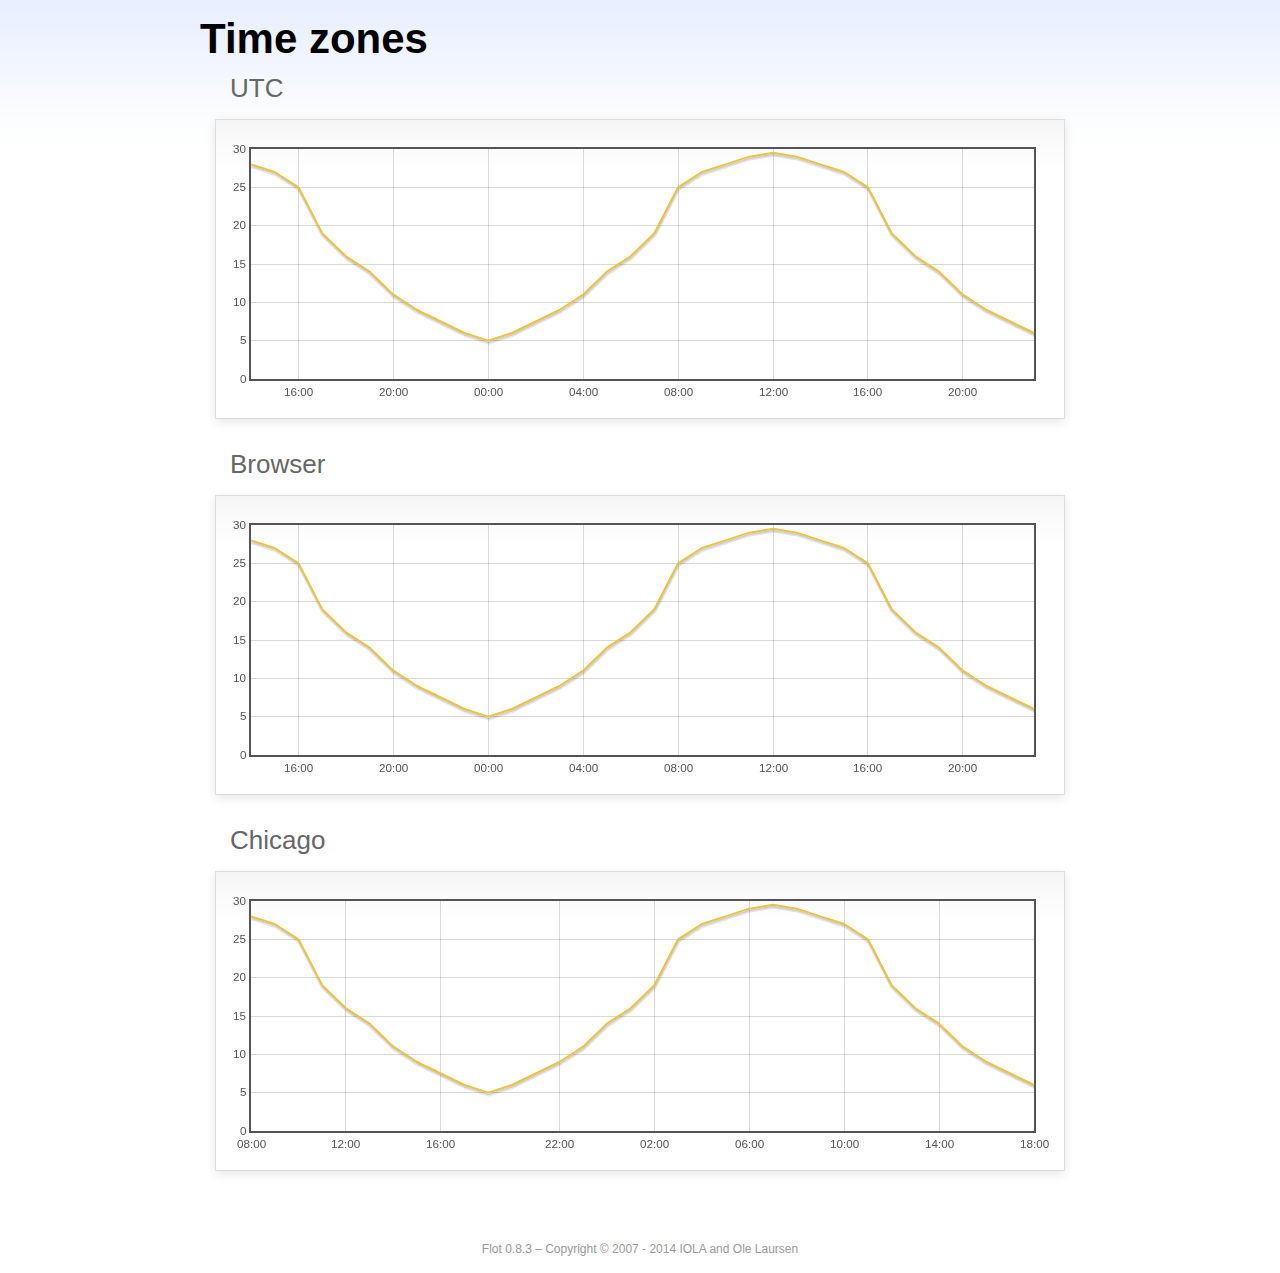
<file: history/flot/examples/axes-time-zones/index.html>
<!DOCTYPE html PUBLIC "-//W3C//DTD HTML 4.01//EN" "http://www.w3.org/TR/html4/strict.dtd">
<html>
<head>
	<meta http-equiv="Content-Type" content="text/html; charset=utf-8">
	<title>Flot Examples: Time zones</title>
	<link href="../examples.css" rel="stylesheet" type="text/css">
	<!--[if lte IE 8]><script language="javascript" type="text/javascript" src="../../excanvas.min.js"></script><![endif]-->
	<script language="javascript" type="text/javascript" src="../../jquery.js"></script>
	<script language="javascript" type="text/javascript" src="../../jquery.flot.js"></script>
	<script language="javascript" type="text/javascript" src="../../jquery.flot.time.js"></script>
	<script language="javascript" type="text/javascript" src="date.js"></script>
	<script type="text/javascript">

	$(function() {

		timezoneJS.timezone.zoneFileBasePath = "tz";
		timezoneJS.timezone.defaultZoneFile = [];
		timezoneJS.timezone.init({async: false});

		var d = [
			[Date.UTC(2011, 2, 12, 14, 0, 0), 28],
			[Date.UTC(2011, 2, 12, 15, 0, 0), 27],
			[Date.UTC(2011, 2, 12, 16, 0, 0), 25],
			[Date.UTC(2011, 2, 12, 17, 0, 0), 19],
			[Date.UTC(2011, 2, 12, 18, 0, 0), 16],
			[Date.UTC(2011, 2, 12, 19, 0, 0), 14],
			[Date.UTC(2011, 2, 12, 20, 0, 0), 11],
			[Date.UTC(2011, 2, 12, 21, 0, 0), 9],
			[Date.UTC(2011, 2, 12, 22, 0, 0), 7.5],
			[Date.UTC(2011, 2, 12, 23, 0, 0), 6],
			[Date.UTC(2011, 2, 13, 0, 0, 0), 5],
			[Date.UTC(2011, 2, 13, 1, 0, 0), 6],
			[Date.UTC(2011, 2, 13, 2, 0, 0), 7.5],
			[Date.UTC(2011, 2, 13, 3, 0, 0), 9],
			[Date.UTC(2011, 2, 13, 4, 0, 0), 11],
			[Date.UTC(2011, 2, 13, 5, 0, 0), 14],
			[Date.UTC(2011, 2, 13, 6, 0, 0), 16],
			[Date.UTC(2011, 2, 13, 7, 0, 0), 19],
			[Date.UTC(2011, 2, 13, 8, 0, 0), 25],
			[Date.UTC(2011, 2, 13, 9, 0, 0), 27],
			[Date.UTC(2011, 2, 13, 10, 0, 0), 28],
			[Date.UTC(2011, 2, 13, 11, 0, 0), 29],
			[Date.UTC(2011, 2, 13, 12, 0, 0), 29.5],
			[Date.UTC(2011, 2, 13, 13, 0, 0), 29],
			[Date.UTC(2011, 2, 13, 14, 0, 0), 28],
			[Date.UTC(2011, 2, 13, 15, 0, 0), 27],
			[Date.UTC(2011, 2, 13, 16, 0, 0), 25],
			[Date.UTC(2011, 2, 13, 17, 0, 0), 19],
			[Date.UTC(2011, 2, 13, 18, 0, 0), 16],
			[Date.UTC(2011, 2, 13, 19, 0, 0), 14],
			[Date.UTC(2011, 2, 13, 20, 0, 0), 11],
			[Date.UTC(2011, 2, 13, 21, 0, 0), 9],
			[Date.UTC(2011, 2, 13, 22, 0, 0), 7.5],
			[Date.UTC(2011, 2, 13, 23, 0, 0), 6]
		];

		var plot = $.plot("#placeholderUTC", [d], {
			xaxis: {
				mode: "time"
			}
		});

		var plot = $.plot("#placeholderLocal", [d], {
			xaxis: {
				mode: "time",
				timezone: "browser"
			}
		});

		var plot = $.plot("#placeholderChicago", [d], {
			xaxis: {
				mode: "time",
				timezone: "America/Chicago"
			}
		});

		// Add the Flot version string to the footer

		$("#footer").prepend("Flot " + $.plot.version + " &ndash; ");
	});

	</script>
</head>
<body>

	<div id="header">
		<h2>Time zones</h2>
	</div>

	<div id="content">

		<h3>UTC</h3>
		<div class="demo-container" style="height: 300px;">
			<div id="placeholderUTC" class="demo-placeholder"></div>
		</div>

		<h3>Browser</h3>
		<div class="demo-container" style="height: 300px;">
			<div id="placeholderLocal" class="demo-placeholder"></div>
		</div>

		<h3>Chicago</h3>
		<div class="demo-container" style="height: 300px;">
			<div id="placeholderChicago" class="demo-placeholder"></div>
		</div>

	</div>

	<div id="footer">
		Copyright &copy; 2007 - 2014 IOLA and Ole Laursen
	</div>

</body>
</html>
</file>
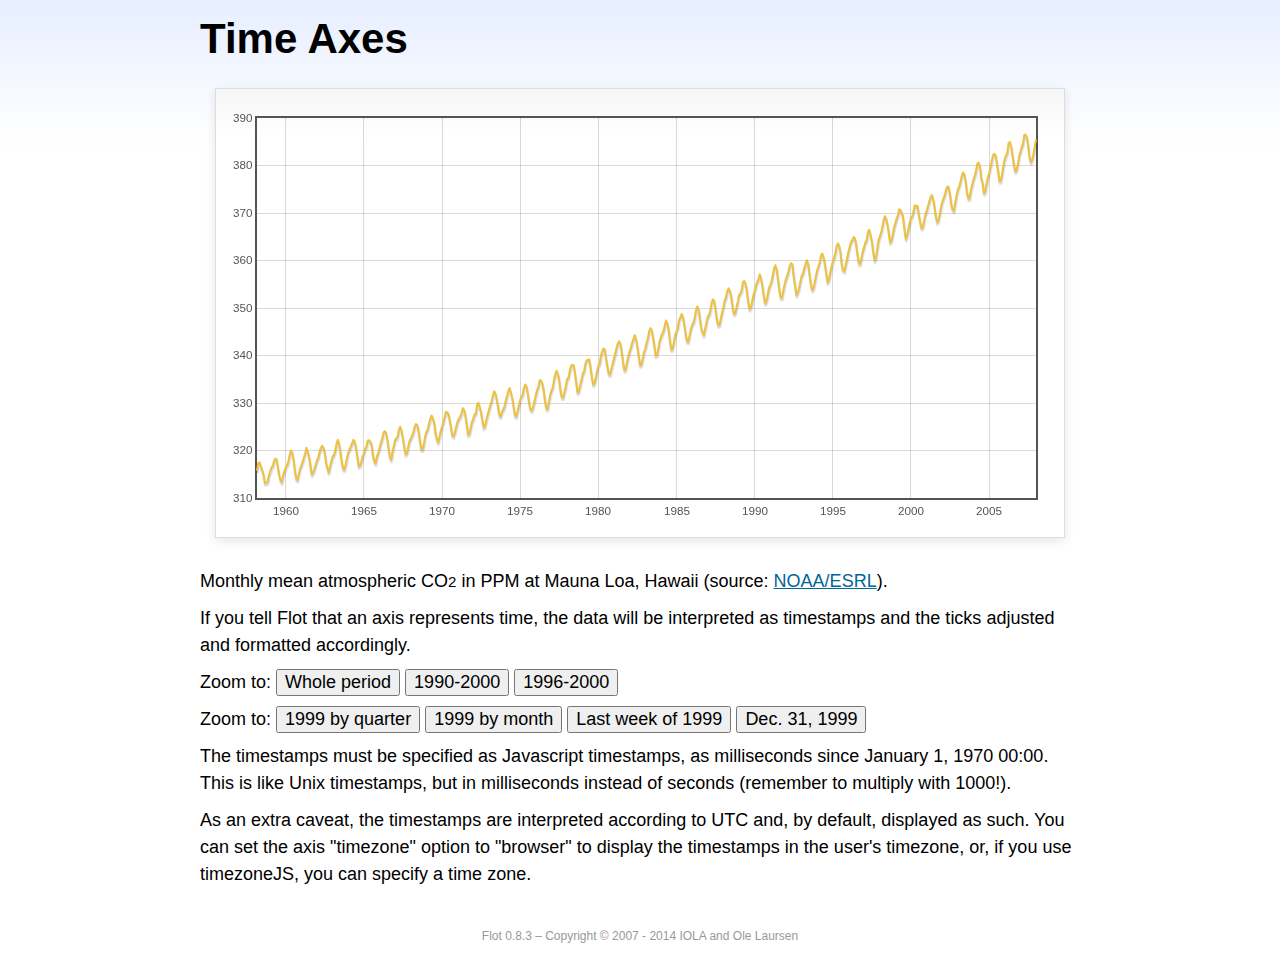
<file: history/flot/examples/axes-time/index.html>
<!DOCTYPE html PUBLIC "-//W3C//DTD HTML 4.01//EN" "http://www.w3.org/TR/html4/strict.dtd">
<html>
<head>
	<meta http-equiv="Content-Type" content="text/html; charset=utf-8">
	<title>Flot Examples: Time Axes</title>
	<link href="../examples.css" rel="stylesheet" type="text/css">
	<!--[if lte IE 8]><script language="javascript" type="text/javascript" src="../../excanvas.min.js"></script><![endif]-->
	<script language="javascript" type="text/javascript" src="../../jquery.js"></script>
	<script language="javascript" type="text/javascript" src="../../jquery.flot.js"></script>
	<script language="javascript" type="text/javascript" src="../../jquery.flot.time.js"></script>
	<script type="text/javascript">

	$(function() {

		var d = [[-373597200000, 315.71], [-370918800000, 317.45], [-368326800000, 317.50], [-363056400000, 315.86], [-360378000000, 314.93], [-357699600000, 313.19], [-352429200000, 313.34], [-349837200000, 314.67], [-347158800000, 315.58], [-344480400000, 316.47], [-342061200000, 316.65], [-339382800000, 317.71], [-336790800000, 318.29], [-334112400000, 318.16], [-331520400000, 316.55], [-328842000000, 314.80], [-326163600000, 313.84], [-323571600000, 313.34], [-320893200000, 314.81], [-318301200000, 315.59], [-315622800000, 316.43], [-312944400000, 316.97], [-310438800000, 317.58], [-307760400000, 319.03], [-305168400000, 320.03], [-302490000000, 319.59], [-299898000000, 318.18], [-297219600000, 315.91], [-294541200000, 314.16], [-291949200000, 313.83], [-289270800000, 315.00], [-286678800000, 316.19], [-284000400000, 316.89], [-281322000000, 317.70], [-278902800000, 318.54], [-276224400000, 319.48], [-273632400000, 320.58], [-270954000000, 319.78], [-268362000000, 318.58], [-265683600000, 316.79], [-263005200000, 314.99], [-260413200000, 315.31], [-257734800000, 316.10], [-255142800000, 317.01], [-252464400000, 317.94], [-249786000000, 318.56], [-247366800000, 319.69], [-244688400000, 320.58], [-242096400000, 321.01], [-239418000000, 320.61], [-236826000000, 319.61], [-234147600000, 317.40], [-231469200000, 316.26], [-228877200000, 315.42], [-226198800000, 316.69], [-223606800000, 317.69], [-220928400000, 318.74], [-218250000000, 319.08], [-215830800000, 319.86], [-213152400000, 321.39], [-210560400000, 322.24], [-207882000000, 321.47], [-205290000000, 319.74], [-202611600000, 317.77], [-199933200000, 316.21], [-197341200000, 315.99], [-194662800000, 317.07], [-192070800000, 318.36], [-189392400000, 319.57], [-178938000000, 322.23], [-176259600000, 321.89], [-173667600000, 320.44], [-170989200000, 318.70], [-168310800000, 316.70], [-165718800000, 316.87], [-163040400000, 317.68], [-160448400000, 318.71], [-157770000000, 319.44], [-155091600000, 320.44], [-152672400000, 320.89], [-149994000000, 322.13], [-147402000000, 322.16], [-144723600000, 321.87], [-142131600000, 321.21], [-139453200000, 318.87], [-136774800000, 317.81], [-134182800000, 317.30], [-131504400000, 318.87], [-128912400000, 319.42], [-126234000000, 320.62], [-123555600000, 321.59], [-121136400000, 322.39], [-118458000000, 323.70], [-115866000000, 324.07], [-113187600000, 323.75], [-110595600000, 322.40], [-107917200000, 320.37], [-105238800000, 318.64], [-102646800000, 318.10], [-99968400000, 319.79], [-97376400000, 321.03], [-94698000000, 322.33], [-92019600000, 322.50], [-89600400000, 323.04], [-86922000000, 324.42], [-84330000000, 325.00], [-81651600000, 324.09], [-79059600000, 322.55], [-76381200000, 320.92], [-73702800000, 319.26], [-71110800000, 319.39], [-68432400000, 320.72], [-65840400000, 321.96], [-63162000000, 322.57], [-60483600000, 323.15], [-57978000000, 323.89], [-55299600000, 325.02], [-52707600000, 325.57], [-50029200000, 325.36], [-47437200000, 324.14], [-44758800000, 322.11], [-42080400000, 320.33], [-39488400000, 320.25], [-36810000000, 321.32], [-34218000000, 322.90], [-31539600000, 324.00], [-28861200000, 324.42], [-26442000000, 325.64], [-23763600000, 326.66], [-21171600000, 327.38], [-18493200000, 326.70], [-15901200000, 325.89], [-13222800000, 323.67], [-10544400000, 322.38], [-7952400000, 321.78], [-5274000000, 322.85], [-2682000000, 324.12], [-3600000, 325.06], [2674800000, 325.98], [5094000000, 326.93], [7772400000, 328.13], [10364400000, 328.07], [13042800000, 327.66], [15634800000, 326.35], [18313200000, 324.69], [20991600000, 323.10], [23583600000, 323.07], [26262000000, 324.01], [28854000000, 325.13], [31532400000, 326.17], [34210800000, 326.68], [36630000000, 327.18], [39308400000, 327.78], [41900400000, 328.92], [44578800000, 328.57], [47170800000, 327.37], [49849200000, 325.43], [52527600000, 323.36], [55119600000, 323.56], [57798000000, 324.80], [60390000000, 326.01], [63068400000, 326.77], [65746800000, 327.63], [68252400000, 327.75], [70930800000, 329.72], [73522800000, 330.07], [76201200000, 329.09], [78793200000, 328.05], [81471600000, 326.32], [84150000000, 324.84], [86742000000, 325.20], [89420400000, 326.50], [92012400000, 327.55], [94690800000, 328.54], [97369200000, 329.56], [99788400000, 330.30], [102466800000, 331.50], [105058800000, 332.48], [107737200000, 332.07], [110329200000, 330.87], [113007600000, 329.31], [115686000000, 327.51], [118278000000, 327.18], [120956400000, 328.16], [123548400000, 328.64], [126226800000, 329.35], [128905200000, 330.71], [131324400000, 331.48], [134002800000, 332.65], [136594800000, 333.16], [139273200000, 332.06], [141865200000, 330.99], [144543600000, 329.17], [147222000000, 327.41], [149814000000, 327.20], [152492400000, 328.33], [155084400000, 329.50], [157762800000, 330.68], [160441200000, 331.41], [162860400000, 331.85], [165538800000, 333.29], [168130800000, 333.91], [170809200000, 333.40], [173401200000, 331.78], [176079600000, 329.88], [178758000000, 328.57], [181350000000, 328.46], [184028400000, 329.26], [189298800000, 331.71], [191977200000, 332.76], [194482800000, 333.48], [197161200000, 334.78], [199753200000, 334.78], [202431600000, 334.17], [205023600000, 332.78], [207702000000, 330.64], [210380400000, 328.95], [212972400000, 328.77], [215650800000, 330.23], [218242800000, 331.69], [220921200000, 332.70], [223599600000, 333.24], [226018800000, 334.96], [228697200000, 336.04], [231289200000, 336.82], [233967600000, 336.13], [236559600000, 334.73], [239238000000, 332.52], [241916400000, 331.19], [244508400000, 331.19], [247186800000, 332.35], [249778800000, 333.47], [252457200000, 335.11], [255135600000, 335.26], [257554800000, 336.60], [260233200000, 337.77], [262825200000, 338.00], [265503600000, 337.99], [268095600000, 336.48], [270774000000, 334.37], [273452400000, 332.27], [276044400000, 332.41], [278722800000, 333.76], [281314800000, 334.83], [283993200000, 336.21], [286671600000, 336.64], [289090800000, 338.12], [291769200000, 339.02], [294361200000, 339.02], [297039600000, 339.20], [299631600000, 337.58], [302310000000, 335.55], [304988400000, 333.89], [307580400000, 334.14], [310258800000, 335.26], [312850800000, 336.71], [315529200000, 337.81], [318207600000, 338.29], [320713200000, 340.04], [323391600000, 340.86], [325980000000, 341.47], [328658400000, 341.26], [331250400000, 339.29], [333928800000, 337.60], [336607200000, 336.12], [339202800000, 336.08], [341881200000, 337.22], [344473200000, 338.34], [347151600000, 339.36], [349830000000, 340.51], [352249200000, 341.57], [354924000000, 342.56], [357516000000, 343.01], [360194400000, 342.47], [362786400000, 340.71], [365464800000, 338.52], [368143200000, 336.96], [370738800000, 337.13], [373417200000, 338.58], [376009200000, 339.89], [378687600000, 340.93], [381366000000, 341.69], [383785200000, 342.69], [389052000000, 344.30], [391730400000, 343.43], [394322400000, 341.88], [397000800000, 339.89], [399679200000, 337.95], [402274800000, 338.10], [404953200000, 339.27], [407545200000, 340.67], [410223600000, 341.42], [412902000000, 342.68], [415321200000, 343.46], [417996000000, 345.10], [420588000000, 345.76], [423266400000, 345.36], [425858400000, 343.91], [428536800000, 342.05], [431215200000, 340.00], [433810800000, 340.12], [436489200000, 341.33], [439081200000, 342.94], [441759600000, 343.87], [444438000000, 344.60], [446943600000, 345.20], [452210400000, 347.36], [454888800000, 346.74], [457480800000, 345.41], [460159200000, 343.01], [462837600000, 341.23], [465433200000, 341.52], [468111600000, 342.86], [470703600000, 344.41], [473382000000, 345.09], [476060400000, 345.89], [478479600000, 347.49], [481154400000, 348.00], [483746400000, 348.75], [486424800000, 348.19], [489016800000, 346.54], [491695200000, 344.63], [494373600000, 343.03], [496969200000, 342.92], [499647600000, 344.24], [502239600000, 345.62], [504918000000, 346.43], [507596400000, 346.94], [510015600000, 347.88], [512690400000, 349.57], [515282400000, 350.35], [517960800000, 349.72], [520552800000, 347.78], [523231200000, 345.86], [525909600000, 344.84], [528505200000, 344.32], [531183600000, 345.67], [533775600000, 346.88], [536454000000, 348.19], [539132400000, 348.55], [541551600000, 349.52], [544226400000, 351.12], [546818400000, 351.84], [549496800000, 351.49], [552088800000, 349.82], [554767200000, 347.63], [557445600000, 346.38], [560041200000, 346.49], [562719600000, 347.75], [565311600000, 349.03], [567990000000, 350.20], [570668400000, 351.61], [573174000000, 352.22], [575848800000, 353.53], [578440800000, 354.14], [581119200000, 353.62], [583711200000, 352.53], [586389600000, 350.41], [589068000000, 348.84], [591663600000, 348.94], [594342000000, 350.04], [596934000000, 351.29], [599612400000, 352.72], [602290800000, 353.10], [604710000000, 353.65], [607384800000, 355.43], [609976800000, 355.70], [612655200000, 355.11], [615247200000, 353.79], [617925600000, 351.42], [620604000000, 349.81], [623199600000, 350.11], [625878000000, 351.26], [628470000000, 352.63], [631148400000, 353.64], [633826800000, 354.72], [636246000000, 355.49], [638920800000, 356.09], [641512800000, 357.08], [644191200000, 356.11], [646783200000, 354.70], [649461600000, 352.68], [652140000000, 351.05], [654735600000, 351.36], [657414000000, 352.81], [660006000000, 354.22], [662684400000, 354.85], [665362800000, 355.66], [667782000000, 357.04], [670456800000, 358.40], [673048800000, 359.00], [675727200000, 357.99], [678319200000, 356.00], [680997600000, 353.78], [683676000000, 352.20], [686271600000, 352.22], [688950000000, 353.70], [691542000000, 354.98], [694220400000, 356.09], [696898800000, 356.85], [699404400000, 357.73], [702079200000, 358.91], [704671200000, 359.45], [707349600000, 359.19], [709941600000, 356.72], [712620000000, 354.79], [715298400000, 352.79], [717894000000, 353.20], [720572400000, 354.15], [723164400000, 355.39], [725842800000, 356.77], [728521200000, 357.17], [730940400000, 358.26], [733615200000, 359.16], [736207200000, 360.07], [738885600000, 359.41], [741477600000, 357.44], [744156000000, 355.30], [746834400000, 353.87], [749430000000, 354.04], [752108400000, 355.27], [754700400000, 356.70], [757378800000, 358.00], [760057200000, 358.81], [762476400000, 359.68], [765151200000, 361.13], [767743200000, 361.48], [770421600000, 360.60], [773013600000, 359.20], [775692000000, 357.23], [778370400000, 355.42], [780966000000, 355.89], [783644400000, 357.41], [786236400000, 358.74], [788914800000, 359.73], [791593200000, 360.61], [794012400000, 361.58], [796687200000, 363.05], [799279200000, 363.62], [801957600000, 363.03], [804549600000, 361.55], [807228000000, 358.94], [809906400000, 357.93], [812502000000, 357.80], [815180400000, 359.22], [817772400000, 360.44], [820450800000, 361.83], [823129200000, 362.95], [825634800000, 363.91], [828309600000, 364.28], [830901600000, 364.94], [833580000000, 364.70], [836172000000, 363.31], [838850400000, 361.15], [841528800000, 359.40], [844120800000, 359.34], [846802800000, 360.62], [849394800000, 361.96], [852073200000, 362.81], [854751600000, 363.87], [857170800000, 364.25], [859845600000, 366.02], [862437600000, 366.46], [865116000000, 365.32], [867708000000, 364.07], [870386400000, 361.95], [873064800000, 360.06], [875656800000, 360.49], [878338800000, 362.19], [880930800000, 364.12], [883609200000, 364.99], [886287600000, 365.82], [888706800000, 366.95], [891381600000, 368.42], [893973600000, 369.33], [896652000000, 368.78], [899244000000, 367.59], [901922400000, 365.84], [904600800000, 363.83], [907192800000, 364.18], [909874800000, 365.34], [912466800000, 366.93], [915145200000, 367.94], [917823600000, 368.82], [920242800000, 369.46], [922917600000, 370.77], [925509600000, 370.66], [928188000000, 370.10], [930780000000, 369.08], [933458400000, 366.66], [936136800000, 364.60], [938728800000, 365.17], [941410800000, 366.51], [944002800000, 367.89], [946681200000, 369.04], [949359600000, 369.35], [951865200000, 370.38], [954540000000, 371.63], [957132000000, 371.32], [959810400000, 371.53], [962402400000, 369.75], [965080800000, 368.23], [967759200000, 366.87], [970351200000, 366.94], [973033200000, 368.27], [975625200000, 369.64], [978303600000, 370.46], [980982000000, 371.44], [983401200000, 372.37], [986076000000, 373.33], [988668000000, 373.77], [991346400000, 373.09], [993938400000, 371.51], [996616800000, 369.55], [999295200000, 368.12], [1001887200000, 368.38], [1004569200000, 369.66], [1007161200000, 371.11], [1009839600000, 372.36], [1012518000000, 373.09], [1014937200000, 373.81], [1017612000000, 374.93], [1020204000000, 375.58], [1022882400000, 375.44], [1025474400000, 373.86], [1028152800000, 371.77], [1030831200000, 370.73], [1033423200000, 370.50], [1036105200000, 372.18], [1038697200000, 373.70], [1041375600000, 374.92], [1044054000000, 375.62], [1046473200000, 376.51], [1049148000000, 377.75], [1051740000000, 378.54], [1054418400000, 378.20], [1057010400000, 376.68], [1059688800000, 374.43], [1062367200000, 373.11], [1064959200000, 373.10], [1067641200000, 374.77], [1070233200000, 375.97], [1072911600000, 377.03], [1075590000000, 377.87], [1078095600000, 378.88], [1080770400000, 380.42], [1083362400000, 380.62], [1086040800000, 379.70], [1088632800000, 377.43], [1091311200000, 376.32], [1093989600000, 374.19], [1096581600000, 374.47], [1099263600000, 376.15], [1101855600000, 377.51], [1104534000000, 378.43], [1107212400000, 379.70], [1109631600000, 380.92], [1112306400000, 382.18], [1114898400000, 382.45], [1117576800000, 382.14], [1120168800000, 380.60], [1122847200000, 378.64], [1125525600000, 376.73], [1128117600000, 376.84], [1130799600000, 378.29], [1133391600000, 380.06], [1136070000000, 381.40], [1138748400000, 382.20], [1141167600000, 382.66], [1143842400000, 384.69], [1146434400000, 384.94], [1149112800000, 384.01], [1151704800000, 382.14], [1154383200000, 380.31], [1157061600000, 378.81], [1159653600000, 379.03], [1162335600000, 380.17], [1164927600000, 381.85], [1167606000000, 382.94], [1170284400000, 383.86], [1172703600000, 384.49], [1175378400000, 386.37], [1177970400000, 386.54], [1180648800000, 385.98], [1183240800000, 384.36], [1185919200000, 381.85], [1188597600000, 380.74], [1191189600000, 381.15], [1193871600000, 382.38], [1196463600000, 383.94], [1199142000000, 385.44]]; 

		$.plot("#placeholder", [d], {
			xaxis: { mode: "time" }
		});

		$("#whole").click(function () {
			$.plot("#placeholder", [d], {
				xaxis: { mode: "time" }
			});
		});

		$("#nineties").click(function () {
			$.plot("#placeholder", [d], {
				xaxis: {
					mode: "time",
					min: (new Date(1990, 0, 1)).getTime(),
					max: (new Date(2000, 0, 1)).getTime()
				}
			});
		});

		$("#latenineties").click(function () {
			$.plot("#placeholder", [d], {
				xaxis: {
					mode: "time",
					minTickSize: [1, "year"],
					min: (new Date(1996, 0, 1)).getTime(),
					max: (new Date(2000, 0, 1)).getTime()
				}
			});
		});

		$("#ninetyninequarters").click(function () {
			$.plot("#placeholder", [d], {
				xaxis: {
					mode: "time",
					minTickSize: [1, "quarter"],
					min: (new Date(1999, 0, 1)).getTime(),
					max: (new Date(2000, 0, 1)).getTime()
				}
			});
		});

		$("#ninetynine").click(function () {
			$.plot("#placeholder", [d], {
				xaxis: {
					mode: "time",
					minTickSize: [1, "month"],
					min: (new Date(1999, 0, 1)).getTime(),
					max: (new Date(2000, 0, 1)).getTime()
				}
			});
		});

		$("#lastweekninetynine").click(function () {
			$.plot("#placeholder", [d], {
				xaxis: {
					mode: "time",
					minTickSize: [1, "day"],
					min: (new Date(1999, 11, 25)).getTime(),
					max: (new Date(2000, 0, 1)).getTime(),
					timeformat: "%a"
				}
			});
		});

		$("#lastdayninetynine").click(function () {
			$.plot("#placeholder", [d], {
				xaxis: {
					mode: "time",
					minTickSize: [1, "hour"],
					min: (new Date(1999, 11, 31)).getTime(),
					max: (new Date(2000, 0, 1)).getTime(),
					twelveHourClock: true
				}
			});
		});

		// Add the Flot version string to the footer

		$("#footer").prepend("Flot " + $.plot.version + " &ndash; ");
	});

	</script>
</head>
<body>

	<div id="header">
		<h2>Time Axes</h2>
	</div>

	<div id="content">

		<div class="demo-container">
			<div id="placeholder" class="demo-placeholder"></div>
		</div>

		<p>Monthly mean atmospheric CO<sub>2</sub> in PPM at Mauna Loa, Hawaii (source: <a href="http://www.esrl.noaa.gov/gmd/ccgg/trends/">NOAA/ESRL</a>).</p>

		<p>If you tell Flot that an axis represents time, the data will be interpreted as timestamps and the ticks adjusted and formatted accordingly.</p>

		<p>Zoom to: <button id="whole">Whole period</button>
		<button id="nineties">1990-2000</button>
		<button id="latenineties">1996-2000</button></p>

		<p>Zoom to: <button id="ninetyninequarters">1999 by quarter</button>
		<button id="ninetynine">1999 by month</button>
		<button id="lastweekninetynine">Last week of 1999</button>
		<button id="lastdayninetynine">Dec. 31, 1999</button></p>

		<p>The timestamps must be specified as Javascript timestamps, as milliseconds since January 1, 1970 00:00. This is like Unix timestamps, but in milliseconds instead of seconds (remember to multiply with 1000!).</p>

		<p>As an extra caveat, the timestamps are interpreted according to UTC and, by default, displayed as such. You can set the axis "timezone" option to "browser" to display the timestamps in the user's timezone, or, if you use timezoneJS, you can specify a time zone.</p>

	</div>

	<div id="footer">
		Copyright &copy; 2007 - 2014 IOLA and Ole Laursen
	</div>

</body>
</html>
</file>
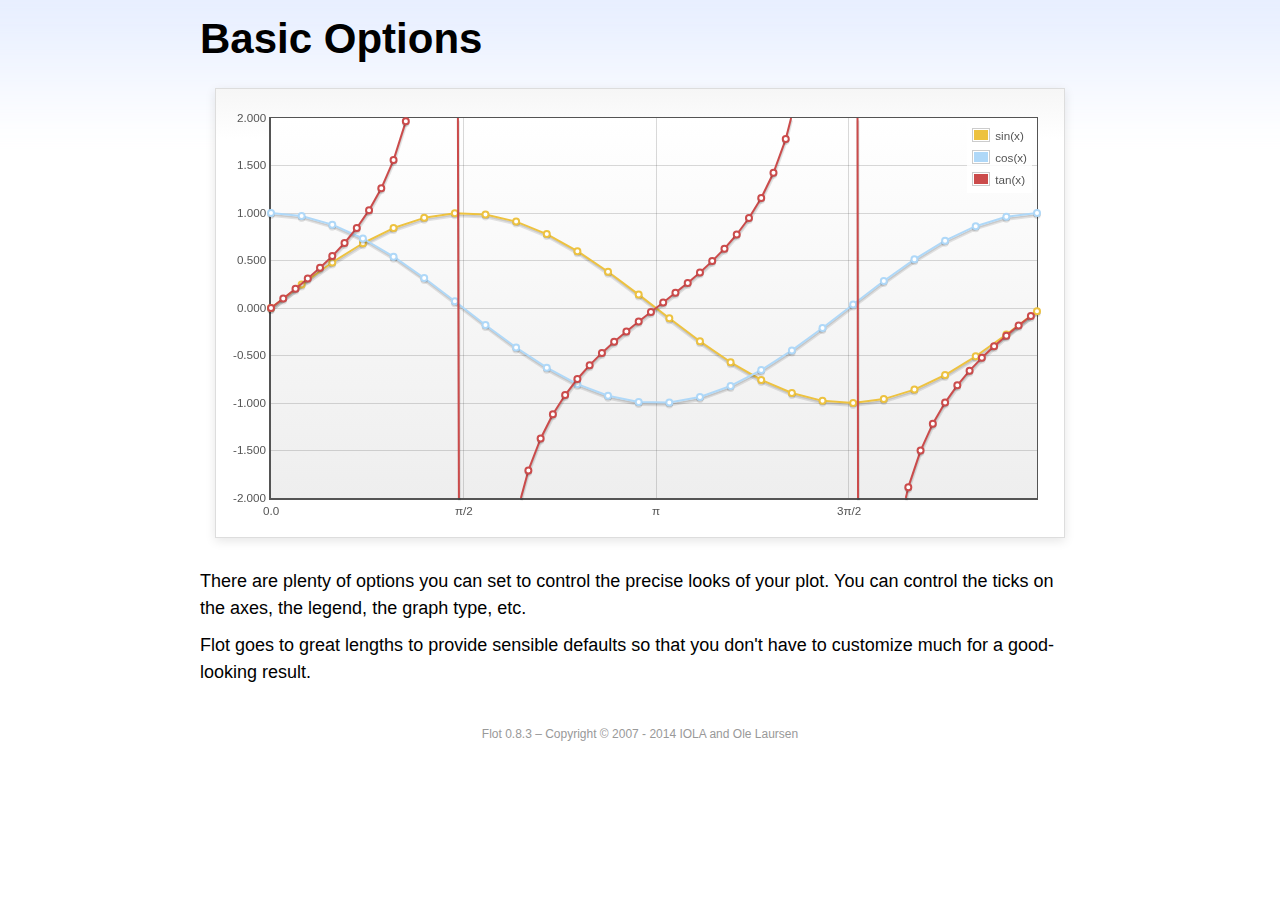
<file: history/flot/examples/basic-options/index.html>
<!DOCTYPE html PUBLIC "-//W3C//DTD HTML 4.01//EN" "http://www.w3.org/TR/html4/strict.dtd">
<html>
<head>
	<meta http-equiv="Content-Type" content="text/html; charset=utf-8">
	<title>Flot Examples: Basic Options</title>
	<link href="../examples.css" rel="stylesheet" type="text/css">
	<!--[if lte IE 8]><script language="javascript" type="text/javascript" src="../../excanvas.min.js"></script><![endif]-->
	<script language="javascript" type="text/javascript" src="../../jquery.js"></script>
	<script language="javascript" type="text/javascript" src="../../jquery.flot.js"></script>
	<script type="text/javascript">

	$(function () {

		var d1 = [];
		for (var i = 0; i < Math.PI * 2; i += 0.25) {
			d1.push([i, Math.sin(i)]);
		}

		var d2 = [];
		for (var i = 0; i < Math.PI * 2; i += 0.25) {
			d2.push([i, Math.cos(i)]);
		}

		var d3 = [];
		for (var i = 0; i < Math.PI * 2; i += 0.1) {
			d3.push([i, Math.tan(i)]);
		}

		$.plot("#placeholder", [
			{ label: "sin(x)", data: d1 },
			{ label: "cos(x)", data: d2 },
			{ label: "tan(x)", data: d3 }
		], {
			series: {
				lines: { show: true },
				points: { show: true }
			},
			xaxis: {
				ticks: [
					0, [ Math.PI/2, "\u03c0/2" ], [ Math.PI, "\u03c0" ],
					[ Math.PI * 3/2, "3\u03c0/2" ], [ Math.PI * 2, "2\u03c0" ]
				]
			},
			yaxis: {
				ticks: 10,
				min: -2,
				max: 2,
				tickDecimals: 3
			},
			grid: {
				backgroundColor: { colors: [ "#fff", "#eee" ] },
				borderWidth: {
					top: 1,
					right: 1,
					bottom: 2,
					left: 2
				}
			}
		});

		// Add the Flot version string to the footer

		$("#footer").prepend("Flot " + $.plot.version + " &ndash; ");
	});

	</script>
</head>
<body>

	<div id="header">
		<h2>Basic Options</h2>
	</div>

	<div id="content">

		<div class="demo-container">
			<div id="placeholder" class="demo-placeholder"></div>
		</div>

		<p>There are plenty of options you can set to control the precise looks of your plot. You can control the ticks on the axes, the legend, the graph type, etc.</p>

		<p>Flot goes to great lengths to provide sensible defaults so that you don't have to customize much for a good-looking result.</p>

	</div>

	<div id="footer">
		Copyright &copy; 2007 - 2014 IOLA and Ole Laursen
	</div>

</body>
</html>
</file>
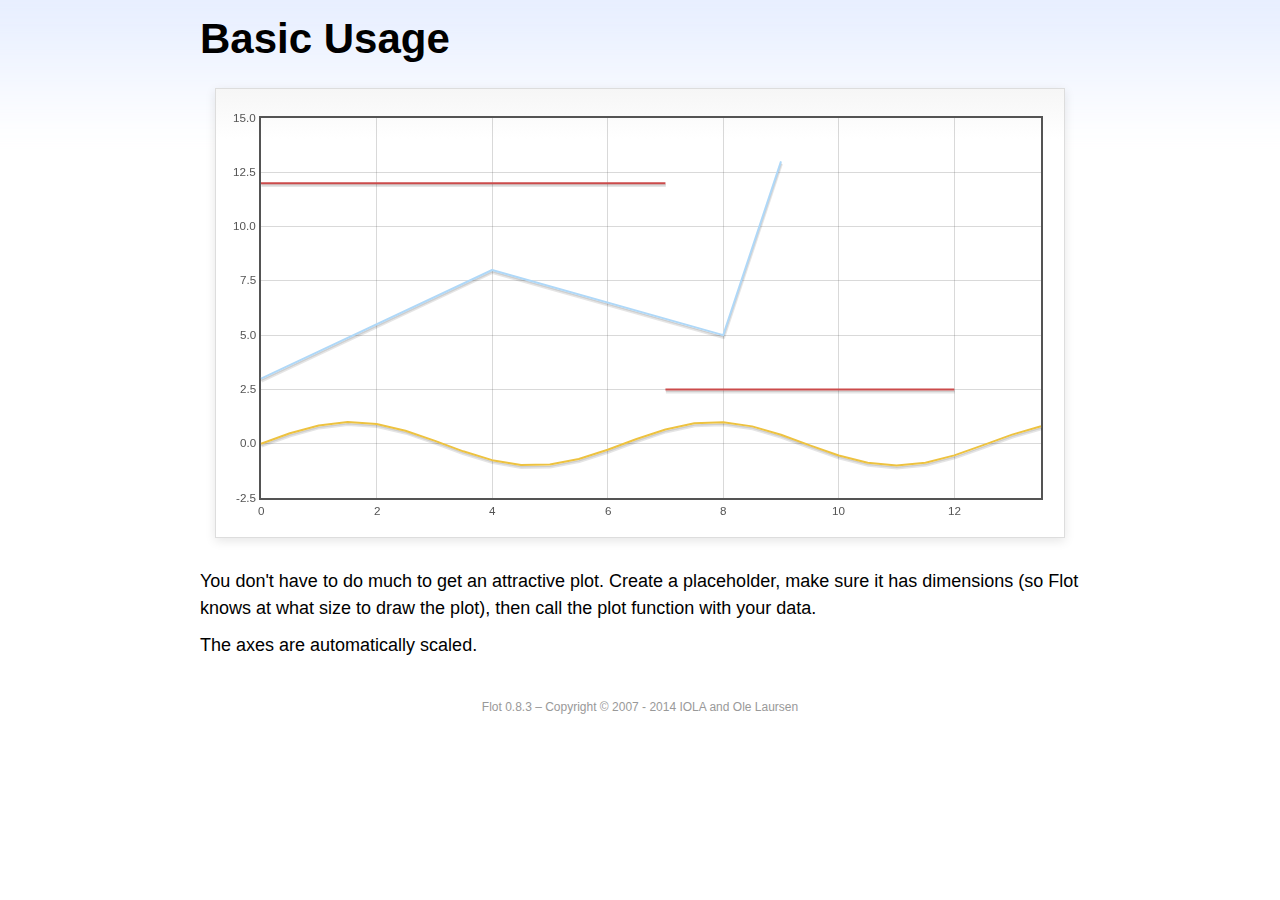
<file: history/flot/examples/basic-usage/index.html>
<!DOCTYPE html PUBLIC "-//W3C//DTD HTML 4.01//EN" "http://www.w3.org/TR/html4/strict.dtd">
<html>
<head>
	<meta http-equiv="Content-Type" content="text/html; charset=utf-8">
	<title>Flot Examples: Basic Usage</title>
	<link href="../examples.css" rel="stylesheet" type="text/css">
	<!--[if lte IE 8]><script language="javascript" type="text/javascript" src="../../excanvas.min.js"></script><![endif]-->
	<script language="javascript" type="text/javascript" src="../../jquery.js"></script>
	<script language="javascript" type="text/javascript" src="../../jquery.flot.js"></script>
	<script type="text/javascript">

	$(function() {

		var d1 = [];
		for (var i = 0; i < 14; i += 0.5) {
			d1.push([i, Math.sin(i)]);
		}

		var d2 = [[0, 3], [4, 8], [8, 5], [9, 13]];

		// A null signifies separate line segments

		var d3 = [[0, 12], [7, 12], null, [7, 2.5], [12, 2.5]];

		$.plot("#placeholder", [ d1, d2, d3 ]);

		// Add the Flot version string to the footer

		$("#footer").prepend("Flot " + $.plot.version + " &ndash; ");
	});

	</script>
</head>
<body>

	<div id="header">
		<h2>Basic Usage</h2>
	</div>

	<div id="content">

		<div class="demo-container">
			<div id="placeholder" class="demo-placeholder"></div>
		</div>

		<p>You don't have to do much to get an attractive plot.  Create a placeholder, make sure it has dimensions (so Flot knows at what size to draw the plot), then call the plot function with your data.</p>

		<p>The axes are automatically scaled.</p>

	</div>

	<div id="footer">
		Copyright &copy; 2007 - 2014 IOLA and Ole Laursen
	</div>

</body>
</html>
</file>
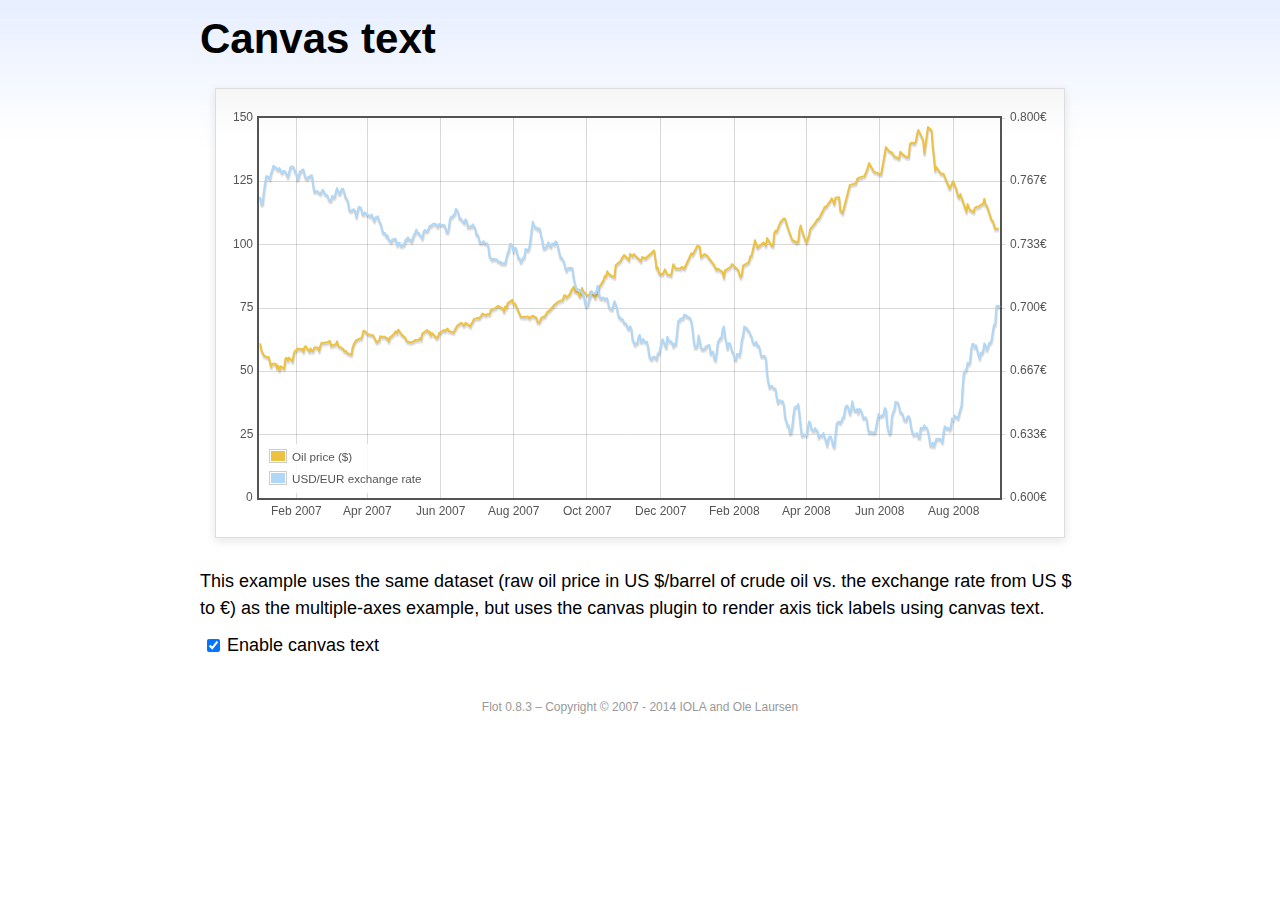
<file: history/flot/examples/canvas/index.html>
<!DOCTYPE html PUBLIC "-//W3C//DTD HTML 4.01//EN" "http://www.w3.org/TR/html4/strict.dtd">
<html>
<head>
	<meta http-equiv="Content-Type" content="text/html; charset=utf-8">
	<title>Flot Examples: Canvas text</title>
	<link href="../examples.css" rel="stylesheet" type="text/css">
	<!--[if lte IE 8]><script language="javascript" type="text/javascript" src="../../excanvas.min.js"></script><![endif]-->
	<script language="javascript" type="text/javascript" src="../../jquery.js"></script>
	<script language="javascript" type="text/javascript" src="../../jquery.flot.js"></script>
	<script language="javascript" type="text/javascript" src="../../jquery.flot.time.js"></script>
	<script language="javascript" type="text/javascript" src="../../jquery.flot.canvas.js"></script>
	<script type="text/javascript">

	$(function() {

		var oilPrices = [[1167692400000,61.05], [1167778800000,58.32], [1167865200000,57.35], [1167951600000,56.31], [1168210800000,55.55], [1168297200000,55.64], [1168383600000,54.02], [1168470000000,51.88], [1168556400000,52.99], [1168815600000,52.99], [1168902000000,51.21], [1168988400000,52.24], [1169074800000,50.48], [1169161200000,51.99], [1169420400000,51.13], [1169506800000,55.04], [1169593200000,55.37], [1169679600000,54.23], [1169766000000,55.42], [1170025200000,54.01], [1170111600000,56.97], [1170198000000,58.14], [1170284400000,58.14], [1170370800000,59.02], [1170630000000,58.74], [1170716400000,58.88], [1170802800000,57.71], [1170889200000,59.71], [1170975600000,59.89], [1171234800000,57.81], [1171321200000,59.06], [1171407600000,58.00], [1171494000000,57.99], [1171580400000,59.39], [1171839600000,59.39], [1171926000000,58.07], [1172012400000,60.07], [1172098800000,61.14], [1172444400000,61.39], [1172530800000,61.46], [1172617200000,61.79], [1172703600000,62.00], [1172790000000,60.07], [1173135600000,60.69], [1173222000000,61.82], [1173308400000,60.05], [1173654000000,58.91], [1173740400000,57.93], [1173826800000,58.16], [1173913200000,57.55], [1173999600000,57.11], [1174258800000,56.59], [1174345200000,59.61], [1174518000000,61.69], [1174604400000,62.28], [1174860000000,62.91], [1174946400000,62.93], [1175032800000,64.03], [1175119200000,66.03], [1175205600000,65.87], [1175464800000,64.64], [1175637600000,64.38], [1175724000000,64.28], [1175810400000,64.28], [1176069600000,61.51], [1176156000000,61.89], [1176242400000,62.01], [1176328800000,63.85], [1176415200000,63.63], [1176674400000,63.61], [1176760800000,63.10], [1176847200000,63.13], [1176933600000,61.83], [1177020000000,63.38], [1177279200000,64.58], [1177452000000,65.84], [1177538400000,65.06], [1177624800000,66.46], [1177884000000,64.40], [1178056800000,63.68], [1178143200000,63.19], [1178229600000,61.93], [1178488800000,61.47], [1178575200000,61.55], [1178748000000,61.81], [1178834400000,62.37], [1179093600000,62.46], [1179180000000,63.17], [1179266400000,62.55], [1179352800000,64.94], [1179698400000,66.27], [1179784800000,65.50], [1179871200000,65.77], [1179957600000,64.18], [1180044000000,65.20], [1180389600000,63.15], [1180476000000,63.49], [1180562400000,65.08], [1180908000000,66.30], [1180994400000,65.96], [1181167200000,66.93], [1181253600000,65.98], [1181599200000,65.35], [1181685600000,66.26], [1181858400000,68.00], [1182117600000,69.09], [1182204000000,69.10], [1182290400000,68.19], [1182376800000,68.19], [1182463200000,69.14], [1182722400000,68.19], [1182808800000,67.77], [1182895200000,68.97], [1182981600000,69.57], [1183068000000,70.68], [1183327200000,71.09], [1183413600000,70.92], [1183586400000,71.81], [1183672800000,72.81], [1183932000000,72.19], [1184018400000,72.56], [1184191200000,72.50], [1184277600000,74.15], [1184623200000,75.05], [1184796000000,75.92], [1184882400000,75.57], [1185141600000,74.89], [1185228000000,73.56], [1185314400000,75.57], [1185400800000,74.95], [1185487200000,76.83], [1185832800000,78.21], [1185919200000,76.53], [1186005600000,76.86], [1186092000000,76.00], [1186437600000,71.59], [1186696800000,71.47], [1186956000000,71.62], [1187042400000,71.00], [1187301600000,71.98], [1187560800000,71.12], [1187647200000,69.47], [1187733600000,69.26], [1187820000000,69.83], [1187906400000,71.09], [1188165600000,71.73], [1188338400000,73.36], [1188511200000,74.04], [1188856800000,76.30], [1189116000000,77.49], [1189461600000,78.23], [1189548000000,79.91], [1189634400000,80.09], [1189720800000,79.10], [1189980000000,80.57], [1190066400000,81.93], [1190239200000,83.32], [1190325600000,81.62], [1190584800000,80.95], [1190671200000,79.53], [1190757600000,80.30], [1190844000000,82.88], [1190930400000,81.66], [1191189600000,80.24], [1191276000000,80.05], [1191362400000,79.94], [1191448800000,81.44], [1191535200000,81.22], [1191794400000,79.02], [1191880800000,80.26], [1191967200000,80.30], [1192053600000,83.08], [1192140000000,83.69], [1192399200000,86.13], [1192485600000,87.61], [1192572000000,87.40], [1192658400000,89.47], [1192744800000,88.60], [1193004000000,87.56], [1193090400000,87.56], [1193176800000,87.10], [1193263200000,91.86], [1193612400000,93.53], [1193698800000,94.53], [1193871600000,95.93], [1194217200000,93.98], [1194303600000,96.37], [1194476400000,95.46], [1194562800000,96.32], [1195081200000,93.43], [1195167600000,95.10], [1195426800000,94.64], [1195513200000,95.10], [1196031600000,97.70], [1196118000000,94.42], [1196204400000,90.62], [1196290800000,91.01], [1196377200000,88.71], [1196636400000,88.32], [1196809200000,90.23], [1196982000000,88.28], [1197241200000,87.86], [1197327600000,90.02], [1197414000000,92.25], [1197586800000,90.63], [1197846000000,90.63], [1197932400000,90.49], [1198018800000,91.24], [1198105200000,91.06], [1198191600000,90.49], [1198710000000,96.62], [1198796400000,96.00], [1199142000000,99.62], [1199314800000,99.18], [1199401200000,95.09], [1199660400000,96.33], [1199833200000,95.67], [1200351600000,91.90], [1200438000000,90.84], [1200524400000,90.13], [1200610800000,90.57], [1200956400000,89.21], [1201042800000,86.99], [1201129200000,89.85], [1201474800000,90.99], [1201561200000,91.64], [1201647600000,92.33], [1201734000000,91.75], [1202079600000,90.02], [1202166000000,88.41], [1202252400000,87.14], [1202338800000,88.11], [1202425200000,91.77], [1202770800000,92.78], [1202857200000,93.27], [1202943600000,95.46], [1203030000000,95.46], [1203289200000,101.74], [1203462000000,98.81], [1203894000000,100.88], [1204066800000,99.64], [1204153200000,102.59], [1204239600000,101.84], [1204498800000,99.52], [1204585200000,99.52], [1204671600000,104.52], [1204758000000,105.47], [1204844400000,105.15], [1205103600000,108.75], [1205276400000,109.92], [1205362800000,110.33], [1205449200000,110.21], [1205708400000,105.68], [1205967600000,101.84], [1206313200000,100.86], [1206399600000,101.22], [1206486000000,105.90], [1206572400000,107.58], [1206658800000,105.62], [1206914400000,101.58], [1207000800000,100.98], [1207173600000,103.83], [1207260000000,106.23], [1207605600000,108.50], [1207778400000,110.11], [1207864800000,110.14], [1208210400000,113.79], [1208296800000,114.93], [1208383200000,114.86], [1208728800000,117.48], [1208815200000,118.30], [1208988000000,116.06], [1209074400000,118.52], [1209333600000,118.75], [1209420000000,113.46], [1209592800000,112.52], [1210024800000,121.84], [1210111200000,123.53], [1210197600000,123.69], [1210543200000,124.23], [1210629600000,125.80], [1210716000000,126.29], [1211148000000,127.05], [1211320800000,129.07], [1211493600000,132.19], [1211839200000,128.85], [1212357600000,127.76], [1212703200000,138.54], [1212962400000,136.80], [1213135200000,136.38], [1213308000000,134.86], [1213653600000,134.01], [1213740000000,136.68], [1213912800000,135.65], [1214172000000,134.62], [1214258400000,134.62], [1214344800000,134.62], [1214431200000,139.64], [1214517600000,140.21], [1214776800000,140.00], [1214863200000,140.97], [1214949600000,143.57], [1215036000000,145.29], [1215381600000,141.37], [1215468000000,136.04], [1215727200000,146.40], [1215986400000,145.18], [1216072800000,138.74], [1216159200000,134.60], [1216245600000,129.29], [1216332000000,130.65], [1216677600000,127.95], [1216850400000,127.95], [1217282400000,122.19], [1217455200000,124.08], [1217541600000,125.10], [1217800800000,121.41], [1217887200000,119.17], [1217973600000,118.58], [1218060000000,120.02], [1218405600000,114.45], [1218492000000,113.01], [1218578400000,116.00], [1218751200000,113.77], [1219010400000,112.87], [1219096800000,114.53], [1219269600000,114.98], [1219356000000,114.98], [1219701600000,116.27], [1219788000000,118.15], [1219874400000,115.59], [1219960800000,115.46], [1220306400000,109.71], [1220392800000,109.35], [1220565600000,106.23], [1220824800000,106.34]];

		var exchangeRates = [[1167606000000,0.7580], [1167692400000,0.7580], [1167778800000,0.75470], [1167865200000,0.75490], [1167951600000,0.76130], [1168038000000,0.76550], [1168124400000,0.76930], [1168210800000,0.76940], [1168297200000,0.76880], [1168383600000,0.76780], [1168470000000,0.77080], [1168556400000,0.77270], [1168642800000,0.77490], [1168729200000,0.77410], [1168815600000,0.77410], [1168902000000,0.77320], [1168988400000,0.77270], [1169074800000,0.77370], [1169161200000,0.77240], [1169247600000,0.77120], [1169334000000,0.7720], [1169420400000,0.77210], [1169506800000,0.77170], [1169593200000,0.77040], [1169679600000,0.7690], [1169766000000,0.77110], [1169852400000,0.7740], [1169938800000,0.77450], [1170025200000,0.77450], [1170111600000,0.7740], [1170198000000,0.77160], [1170284400000,0.77130], [1170370800000,0.76780], [1170457200000,0.76880], [1170543600000,0.77180], [1170630000000,0.77180], [1170716400000,0.77280], [1170802800000,0.77290], [1170889200000,0.76980], [1170975600000,0.76850], [1171062000000,0.76810], [1171148400000,0.7690], [1171234800000,0.7690], [1171321200000,0.76980], [1171407600000,0.76990], [1171494000000,0.76510], [1171580400000,0.76130], [1171666800000,0.76160], [1171753200000,0.76140], [1171839600000,0.76140], [1171926000000,0.76070], [1172012400000,0.76020], [1172098800000,0.76110], [1172185200000,0.76220], [1172271600000,0.76150], [1172358000000,0.75980], [1172444400000,0.75980], [1172530800000,0.75920], [1172617200000,0.75730], [1172703600000,0.75660], [1172790000000,0.75670], [1172876400000,0.75910], [1172962800000,0.75820], [1173049200000,0.75850], [1173135600000,0.76130], [1173222000000,0.76310], [1173308400000,0.76150], [1173394800000,0.760], [1173481200000,0.76130], [1173567600000,0.76270], [1173654000000,0.76270], [1173740400000,0.76080], [1173826800000,0.75830], [1173913200000,0.75750], [1173999600000,0.75620], [1174086000000,0.7520], [1174172400000,0.75120], [1174258800000,0.75120], [1174345200000,0.75170], [1174431600000,0.7520], [1174518000000,0.75110], [1174604400000,0.7480], [1174690800000,0.75090], [1174777200000,0.75310], [1174860000000,0.75310], [1174946400000,0.75270], [1175032800000,0.74980], [1175119200000,0.74930], [1175205600000,0.75040], [1175292000000,0.750], [1175378400000,0.74910], [1175464800000,0.74910], [1175551200000,0.74850], [1175637600000,0.74840], [1175724000000,0.74920], [1175810400000,0.74710], [1175896800000,0.74590], [1175983200000,0.74770], [1176069600000,0.74770], [1176156000000,0.74830], [1176242400000,0.74580], [1176328800000,0.74480], [1176415200000,0.7430], [1176501600000,0.73990], [1176588000000,0.73950], [1176674400000,0.73950], [1176760800000,0.73780], [1176847200000,0.73820], [1176933600000,0.73620], [1177020000000,0.73550], [1177106400000,0.73480], [1177192800000,0.73610], [1177279200000,0.73610], [1177365600000,0.73650], [1177452000000,0.73620], [1177538400000,0.73310], [1177624800000,0.73390], [1177711200000,0.73440], [1177797600000,0.73270], [1177884000000,0.73270], [1177970400000,0.73360], [1178056800000,0.73330], [1178143200000,0.73590], [1178229600000,0.73590], [1178316000000,0.73720], [1178402400000,0.7360], [1178488800000,0.7360], [1178575200000,0.7350], [1178661600000,0.73650], [1178748000000,0.73840], [1178834400000,0.73950], [1178920800000,0.74130], [1179007200000,0.73970], [1179093600000,0.73960], [1179180000000,0.73850], [1179266400000,0.73780], [1179352800000,0.73660], [1179439200000,0.740], [1179525600000,0.74110], [1179612000000,0.74060], [1179698400000,0.74050], [1179784800000,0.74140], [1179871200000,0.74310], [1179957600000,0.74310], [1180044000000,0.74380], [1180130400000,0.74430], [1180216800000,0.74430], [1180303200000,0.74430], [1180389600000,0.74340], [1180476000000,0.74290], [1180562400000,0.74420], [1180648800000,0.7440], [1180735200000,0.74390], [1180821600000,0.74370], [1180908000000,0.74370], [1180994400000,0.74290], [1181080800000,0.74030], [1181167200000,0.73990], [1181253600000,0.74180], [1181340000000,0.74680], [1181426400000,0.7480], [1181512800000,0.7480], [1181599200000,0.7490], [1181685600000,0.74940], [1181772000000,0.75220], [1181858400000,0.75150], [1181944800000,0.75020], [1182031200000,0.74720], [1182117600000,0.74720], [1182204000000,0.74620], [1182290400000,0.74550], [1182376800000,0.74490], [1182463200000,0.74670], [1182549600000,0.74580], [1182636000000,0.74270], [1182722400000,0.74270], [1182808800000,0.7430], [1182895200000,0.74290], [1182981600000,0.7440], [1183068000000,0.7430], [1183154400000,0.74220], [1183240800000,0.73880], [1183327200000,0.73880], [1183413600000,0.73690], [1183500000000,0.73450], [1183586400000,0.73450], [1183672800000,0.73450], [1183759200000,0.73520], [1183845600000,0.73410], [1183932000000,0.73410], [1184018400000,0.7340], [1184104800000,0.73240], [1184191200000,0.72720], [1184277600000,0.72640], [1184364000000,0.72550], [1184450400000,0.72580], [1184536800000,0.72580], [1184623200000,0.72560], [1184709600000,0.72570], [1184796000000,0.72470], [1184882400000,0.72430], [1184968800000,0.72440], [1185055200000,0.72350], [1185141600000,0.72350], [1185228000000,0.72350], [1185314400000,0.72350], [1185400800000,0.72620], [1185487200000,0.72880], [1185573600000,0.73010], [1185660000000,0.73370], [1185746400000,0.73370], [1185832800000,0.73240], [1185919200000,0.72970], [1186005600000,0.73170], [1186092000000,0.73150], [1186178400000,0.72880], [1186264800000,0.72630], [1186351200000,0.72630], [1186437600000,0.72420], [1186524000000,0.72530], [1186610400000,0.72640], [1186696800000,0.7270], [1186783200000,0.73120], [1186869600000,0.73050], [1186956000000,0.73050], [1187042400000,0.73180], [1187128800000,0.73580], [1187215200000,0.74090], [1187301600000,0.74540], [1187388000000,0.74370], [1187474400000,0.74240], [1187560800000,0.74240], [1187647200000,0.74150], [1187733600000,0.74190], [1187820000000,0.74140], [1187906400000,0.73770], [1187992800000,0.73550], [1188079200000,0.73150], [1188165600000,0.73150], [1188252000000,0.7320], [1188338400000,0.73320], [1188424800000,0.73460], [1188511200000,0.73280], [1188597600000,0.73230], [1188684000000,0.7340], [1188770400000,0.7340], [1188856800000,0.73360], [1188943200000,0.73510], [1189029600000,0.73460], [1189116000000,0.73210], [1189202400000,0.72940], [1189288800000,0.72660], [1189375200000,0.72660], [1189461600000,0.72540], [1189548000000,0.72420], [1189634400000,0.72130], [1189720800000,0.71970], [1189807200000,0.72090], [1189893600000,0.7210], [1189980000000,0.7210], [1190066400000,0.7210], [1190152800000,0.72090], [1190239200000,0.71590], [1190325600000,0.71330], [1190412000000,0.71050], [1190498400000,0.70990], [1190584800000,0.70990], [1190671200000,0.70930], [1190757600000,0.70930], [1190844000000,0.70760], [1190930400000,0.7070], [1191016800000,0.70490], [1191103200000,0.70120], [1191189600000,0.70110], [1191276000000,0.70190], [1191362400000,0.70460], [1191448800000,0.70630], [1191535200000,0.70890], [1191621600000,0.70770], [1191708000000,0.70770], [1191794400000,0.70770], [1191880800000,0.70910], [1191967200000,0.71180], [1192053600000,0.70790], [1192140000000,0.70530], [1192226400000,0.7050], [1192312800000,0.70550], [1192399200000,0.70550], [1192485600000,0.70450], [1192572000000,0.70510], [1192658400000,0.70510], [1192744800000,0.70170], [1192831200000,0.70], [1192917600000,0.69950], [1193004000000,0.69940], [1193090400000,0.70140], [1193176800000,0.70360], [1193263200000,0.70210], [1193349600000,0.70020], [1193436000000,0.69670], [1193522400000,0.6950], [1193612400000,0.6950], [1193698800000,0.69390], [1193785200000,0.6940], [1193871600000,0.69220], [1193958000000,0.69190], [1194044400000,0.69140], [1194130800000,0.68940], [1194217200000,0.68910], [1194303600000,0.69040], [1194390000000,0.6890], [1194476400000,0.68340], [1194562800000,0.68230], [1194649200000,0.68070], [1194735600000,0.68150], [1194822000000,0.68150], [1194908400000,0.68470], [1194994800000,0.68590], [1195081200000,0.68220], [1195167600000,0.68270], [1195254000000,0.68370], [1195340400000,0.68230], [1195426800000,0.68220], [1195513200000,0.68220], [1195599600000,0.67920], [1195686000000,0.67460], [1195772400000,0.67350], [1195858800000,0.67310], [1195945200000,0.67420], [1196031600000,0.67440], [1196118000000,0.67390], [1196204400000,0.67310], [1196290800000,0.67610], [1196377200000,0.67610], [1196463600000,0.67850], [1196550000000,0.68180], [1196636400000,0.68360], [1196722800000,0.68230], [1196809200000,0.68050], [1196895600000,0.67930], [1196982000000,0.68490], [1197068400000,0.68330], [1197154800000,0.68250], [1197241200000,0.68250], [1197327600000,0.68160], [1197414000000,0.67990], [1197500400000,0.68130], [1197586800000,0.68090], [1197673200000,0.68680], [1197759600000,0.69330], [1197846000000,0.69330], [1197932400000,0.69450], [1198018800000,0.69440], [1198105200000,0.69460], [1198191600000,0.69640], [1198278000000,0.69650], [1198364400000,0.69560], [1198450800000,0.69560], [1198537200000,0.6950], [1198623600000,0.69480], [1198710000000,0.69280], [1198796400000,0.68870], [1198882800000,0.68240], [1198969200000,0.67940], [1199055600000,0.67940], [1199142000000,0.68030], [1199228400000,0.68550], [1199314800000,0.68240], [1199401200000,0.67910], [1199487600000,0.67830], [1199574000000,0.67850], [1199660400000,0.67850], [1199746800000,0.67970], [1199833200000,0.680], [1199919600000,0.68030], [1200006000000,0.68050], [1200092400000,0.6760], [1200178800000,0.6770], [1200265200000,0.6770], [1200351600000,0.67360], [1200438000000,0.67260], [1200524400000,0.67640], [1200610800000,0.68210], [1200697200000,0.68310], [1200783600000,0.68420], [1200870000000,0.68420], [1200956400000,0.68870], [1201042800000,0.69030], [1201129200000,0.68480], [1201215600000,0.68240], [1201302000000,0.67880], [1201388400000,0.68140], [1201474800000,0.68140], [1201561200000,0.67970], [1201647600000,0.67690], [1201734000000,0.67650], [1201820400000,0.67330], [1201906800000,0.67290], [1201993200000,0.67580], [1202079600000,0.67580], [1202166000000,0.6750], [1202252400000,0.6780], [1202338800000,0.68330], [1202425200000,0.68560], [1202511600000,0.69030], [1202598000000,0.68960], [1202684400000,0.68960], [1202770800000,0.68820], [1202857200000,0.68790], [1202943600000,0.68620], [1203030000000,0.68520], [1203116400000,0.68230], [1203202800000,0.68130], [1203289200000,0.68130], [1203375600000,0.68220], [1203462000000,0.68020], [1203548400000,0.68020], [1203634800000,0.67840], [1203721200000,0.67480], [1203807600000,0.67470], [1203894000000,0.67470], [1203980400000,0.67480], [1204066800000,0.67330], [1204153200000,0.6650], [1204239600000,0.66110], [1204326000000,0.65830], [1204412400000,0.6590], [1204498800000,0.6590], [1204585200000,0.65810], [1204671600000,0.65780], [1204758000000,0.65740], [1204844400000,0.65320], [1204930800000,0.65020], [1205017200000,0.65140], [1205103600000,0.65140], [1205190000000,0.65070], [1205276400000,0.6510], [1205362800000,0.64890], [1205449200000,0.64240], [1205535600000,0.64060], [1205622000000,0.63820], [1205708400000,0.63820], [1205794800000,0.63410], [1205881200000,0.63440], [1205967600000,0.63780], [1206054000000,0.64390], [1206140400000,0.64780], [1206226800000,0.64810], [1206313200000,0.64810], [1206399600000,0.64940], [1206486000000,0.64380], [1206572400000,0.63770], [1206658800000,0.63290], [1206745200000,0.63360], [1206831600000,0.63330], [1206914400000,0.63330], [1207000800000,0.6330], [1207087200000,0.63710], [1207173600000,0.64030], [1207260000000,0.63960], [1207346400000,0.63640], [1207432800000,0.63560], [1207519200000,0.63560], [1207605600000,0.63680], [1207692000000,0.63570], [1207778400000,0.63540], [1207864800000,0.6320], [1207951200000,0.63320], [1208037600000,0.63280], [1208124000000,0.63310], [1208210400000,0.63420], [1208296800000,0.63210], [1208383200000,0.63020], [1208469600000,0.62780], [1208556000000,0.63080], [1208642400000,0.63240], [1208728800000,0.63240], [1208815200000,0.63070], [1208901600000,0.62770], [1208988000000,0.62690], [1209074400000,0.63350], [1209160800000,0.63920], [1209247200000,0.640], [1209333600000,0.64010], [1209420000000,0.63960], [1209506400000,0.64070], [1209592800000,0.64230], [1209679200000,0.64290], [1209765600000,0.64720], [1209852000000,0.64850], [1209938400000,0.64860], [1210024800000,0.64670], [1210111200000,0.64440], [1210197600000,0.64670], [1210284000000,0.65090], [1210370400000,0.64780], [1210456800000,0.64610], [1210543200000,0.64610], [1210629600000,0.64680], [1210716000000,0.64490], [1210802400000,0.6470], [1210888800000,0.64610], [1210975200000,0.64520], [1211061600000,0.64220], [1211148000000,0.64220], [1211234400000,0.64250], [1211320800000,0.64140], [1211407200000,0.63660], [1211493600000,0.63460], [1211580000000,0.6350], [1211666400000,0.63460], [1211752800000,0.63460], [1211839200000,0.63430], [1211925600000,0.63460], [1212012000000,0.63790], [1212098400000,0.64160], [1212184800000,0.64420], [1212271200000,0.64310], [1212357600000,0.64310], [1212444000000,0.64350], [1212530400000,0.6440], [1212616800000,0.64730], [1212703200000,0.64690], [1212789600000,0.63860], [1212876000000,0.63560], [1212962400000,0.6340], [1213048800000,0.63460], [1213135200000,0.6430], [1213221600000,0.64520], [1213308000000,0.64670], [1213394400000,0.65060], [1213480800000,0.65040], [1213567200000,0.65030], [1213653600000,0.64810], [1213740000000,0.64510], [1213826400000,0.6450], [1213912800000,0.64410], [1213999200000,0.64140], [1214085600000,0.64090], [1214172000000,0.64090], [1214258400000,0.64280], [1214344800000,0.64310], [1214431200000,0.64180], [1214517600000,0.63710], [1214604000000,0.63490], [1214690400000,0.63330], [1214776800000,0.63340], [1214863200000,0.63380], [1214949600000,0.63420], [1215036000000,0.6320], [1215122400000,0.63180], [1215208800000,0.6370], [1215295200000,0.63680], [1215381600000,0.63680], [1215468000000,0.63830], [1215554400000,0.63710], [1215640800000,0.63710], [1215727200000,0.63550], [1215813600000,0.6320], [1215900000000,0.62770], [1215986400000,0.62760], [1216072800000,0.62910], [1216159200000,0.62740], [1216245600000,0.62930], [1216332000000,0.63110], [1216418400000,0.6310], [1216504800000,0.63120], [1216591200000,0.63120], [1216677600000,0.63040], [1216764000000,0.62940], [1216850400000,0.63480], [1216936800000,0.63780], [1217023200000,0.63680], [1217109600000,0.63680], [1217196000000,0.63680], [1217282400000,0.6360], [1217368800000,0.6370], [1217455200000,0.64180], [1217541600000,0.64110], [1217628000000,0.64350], [1217714400000,0.64270], [1217800800000,0.64270], [1217887200000,0.64190], [1217973600000,0.64460], [1218060000000,0.64680], [1218146400000,0.64870], [1218232800000,0.65940], [1218319200000,0.66660], [1218405600000,0.66660], [1218492000000,0.66780], [1218578400000,0.67120], [1218664800000,0.67050], [1218751200000,0.67180], [1218837600000,0.67840], [1218924000000,0.68110], [1219010400000,0.68110], [1219096800000,0.67940], [1219183200000,0.68040], [1219269600000,0.67810], [1219356000000,0.67560], [1219442400000,0.67350], [1219528800000,0.67630], [1219615200000,0.67620], [1219701600000,0.67770], [1219788000000,0.68150], [1219874400000,0.68020], [1219960800000,0.6780], [1220047200000,0.67960], [1220133600000,0.68170], [1220220000000,0.68170], [1220306400000,0.68320], [1220392800000,0.68770], [1220479200000,0.69120], [1220565600000,0.69140], [1220652000000,0.70090], [1220738400000,0.70120], [1220824800000,0.7010], [1220911200000,0.70050]];

		var data = [
			{ data: oilPrices, label: "Oil price ($)" },
			{ data: exchangeRates, label: "USD/EUR exchange rate", yaxis: 2 }
		];

		var options = {
			canvas: true,
			xaxes: [ { mode: "time" } ],
			yaxes: [ { min: 0 }, {
				position: "right",
				alignTicksWithAxis: 1,
				tickFormatter: function(value, axis) {
					return value.toFixed(axis.tickDecimals) + "€";
				}
			} ],
			legend: { position: "sw" }
		}

		$.plot("#placeholder", data, options);

		$("input").change(function () {
			options.canvas = $(this).is(":checked");
			$.plot("#placeholder", data, options);
		});

		// Add the Flot version string to the footer

		$("#footer").prepend("Flot " + $.plot.version + " &ndash; ");
	});

	</script>
</head>
<body>

	<div id="header">
		<h2>Canvas text</h2>
	</div>

	<div id="content">

		<div class="demo-container">
			<div id="placeholder" class="demo-placeholder"></div>
		</div>

		<p>This example uses the same dataset (raw oil price in US $/barrel of crude oil vs. the exchange rate from US $ to €) as the multiple-axes example, but uses the canvas plugin to render axis tick labels using canvas text.</p>

		<p><input type="checkbox" checked="checked">Enable canvas text</input></p>

	</div>

	<div id="footer">
		Copyright &copy; 2007 - 2014 IOLA and Ole Laursen
	</div>

</body>
</html>
</file>
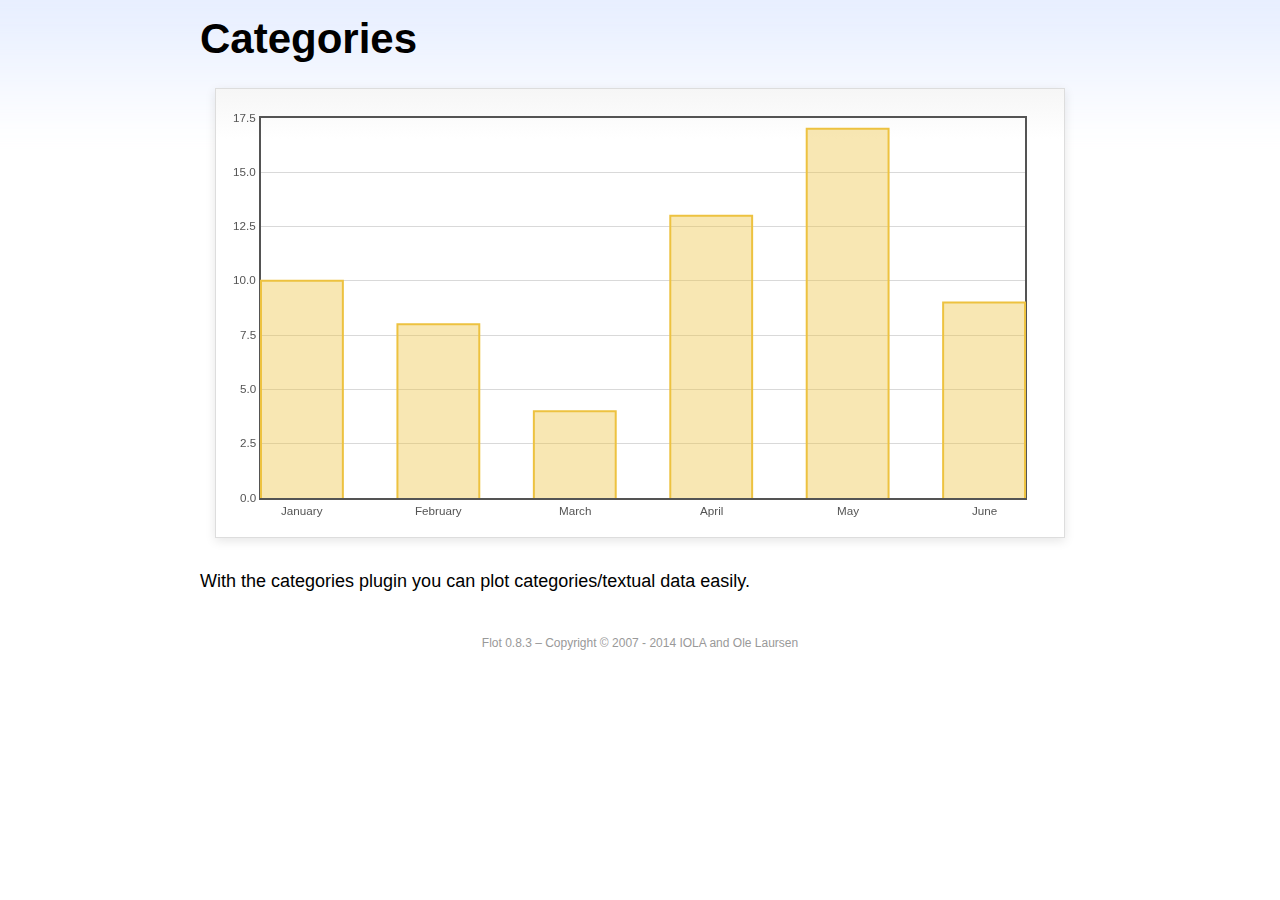
<file: history/flot/examples/categories/index.html>
<!DOCTYPE html PUBLIC "-//W3C//DTD HTML 4.01//EN" "http://www.w3.org/TR/html4/strict.dtd">
<html>
<head>
	<meta http-equiv="Content-Type" content="text/html; charset=utf-8">
	<title>Flot Examples: Categories</title>
	<link href="../examples.css" rel="stylesheet" type="text/css">
	<!--[if lte IE 8]><script language="javascript" type="text/javascript" src="../../excanvas.min.js"></script><![endif]-->
	<script language="javascript" type="text/javascript" src="../../jquery.js"></script>
	<script language="javascript" type="text/javascript" src="../../jquery.flot.js"></script>
	<script language="javascript" type="text/javascript" src="../../jquery.flot.categories.js"></script>
	<script type="text/javascript">

	$(function() {

		var data = [ ["January", 10], ["February", 8], ["March", 4], ["April", 13], ["May", 17], ["June", 9] ];

		$.plot("#placeholder", [ data ], {
			series: {
				bars: {
					show: true,
					barWidth: 0.6,
					align: "center"
				}
			},
			xaxis: {
				mode: "categories",
				tickLength: 0
			}
		});

		// Add the Flot version string to the footer

		$("#footer").prepend("Flot " + $.plot.version + " &ndash; ");
	});

	</script>
</head>
<body>

	<div id="header">
		<h2>Categories</h2>
	</div>

	<div id="content">

		<div class="demo-container">
			<div id="placeholder" class="demo-placeholder"></div>
		</div>

		<p>With the categories plugin you can plot categories/textual data easily.</p>

	</div>

	<div id="footer">
		Copyright &copy; 2007 - 2014 IOLA and Ole Laursen
	</div>

</body>
</html>
</file>
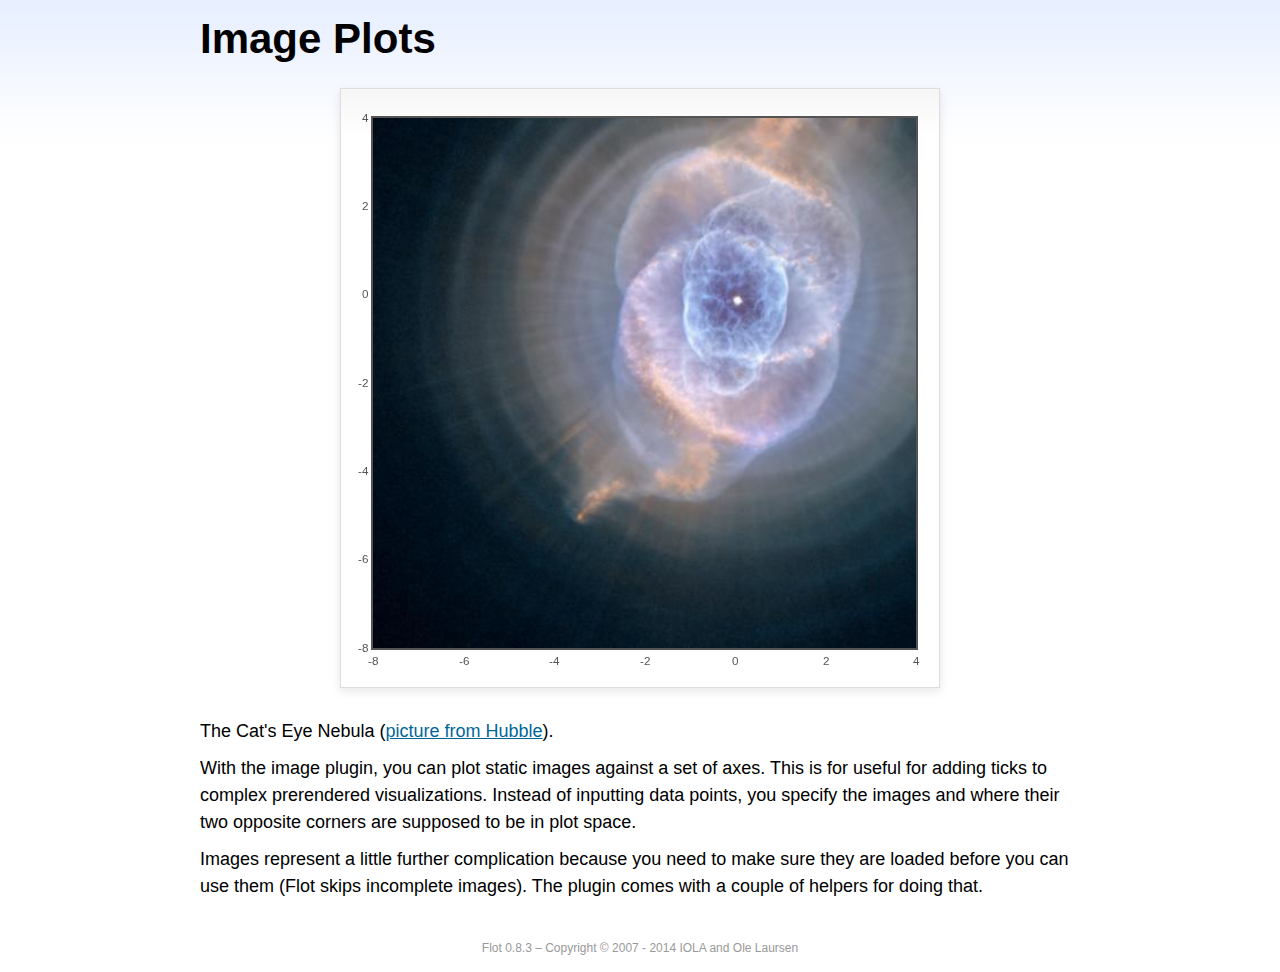
<file: history/flot/examples/image/index.html>
<!DOCTYPE html PUBLIC "-//W3C//DTD HTML 4.01//EN" "http://www.w3.org/TR/html4/strict.dtd">
<html>
<head>
	<meta http-equiv="Content-Type" content="text/html; charset=utf-8">
	<title>Flot Examples: Image Plots</title>
	<link href="../examples.css" rel="stylesheet" type="text/css">
	<!--[if lte IE 8]><script language="javascript" type="text/javascript" src="../../excanvas.min.js"></script><![endif]-->
	<script language="javascript" type="text/javascript" src="../../jquery.js"></script>
	<script language="javascript" type="text/javascript" src="../../jquery.flot.js"></script>
	<script language="javascript" type="text/javascript" src="../../jquery.flot.image.js"></script>
	<script type="text/javascript">

	$(function() {

		var data = [[["hs-2004-27-a-large-web.jpg", -10, -10, 10, 10]]];

		var options = {
			series: {
				images: {
					show: true
				}
			},
			xaxis: {
				min: -8,
				max: 4
			},
			yaxis: {
				min: -8,
				max: 4
			}
		};

		$.plot.image.loadDataImages(data, options, function () {
			$.plot("#placeholder", data, options);
		});

		// Add the Flot version string to the footer

		$("#footer").prepend("Flot " + $.plot.version + " &ndash; ");
	});

	</script>
</head>
<body>

	<div id="header">
		<h2>Image Plots</h2>
	</div>

	<div id="content">

		<div class="demo-container" style="width:600px;height:600px;">
			<div id="placeholder" class="demo-placeholder"></div>
		</div>

		<p>The Cat's Eye Nebula (<a href="http://hubblesite.org/gallery/album/nebula/pr2004027a/">picture from Hubble</a>).</p>

		<p>With the image plugin, you can plot static images against a set of axes. This is for useful for adding ticks to complex prerendered visualizations. Instead of inputting data points, you specify the images and where their two opposite corners are supposed to be in plot space.</p>

		<p>Images represent a little further complication because you need to make sure they are loaded before you can use them (Flot skips incomplete images). The plugin comes with a couple of helpers for doing that.</p>

	</div>

	<div id="footer">
		Copyright &copy; 2007 - 2014 IOLA and Ole Laursen
	</div>

</body>
</html>
</file>
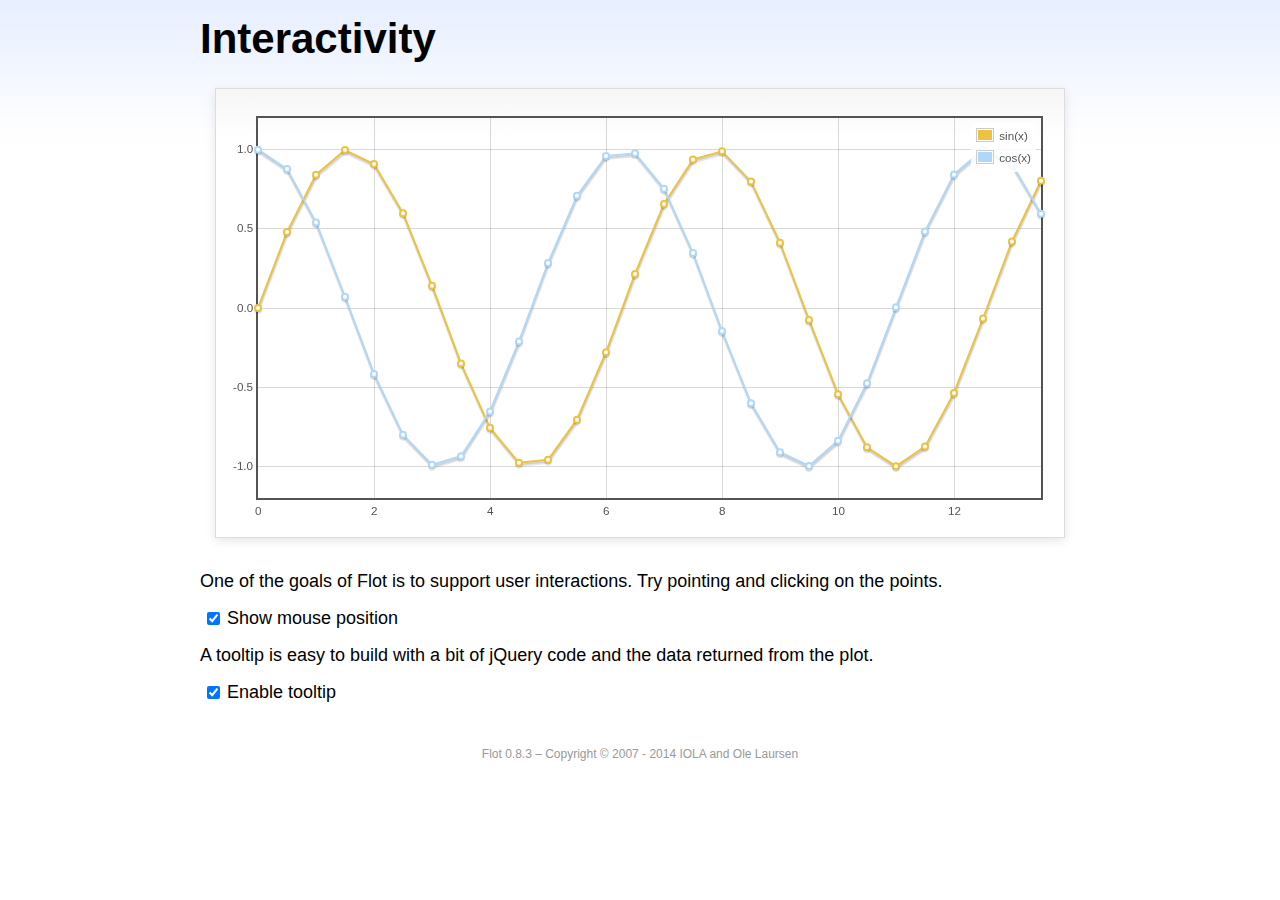
<file: history/flot/examples/interacting/index.html>
<!DOCTYPE html PUBLIC "-//W3C//DTD HTML 4.01//EN" "http://www.w3.org/TR/html4/strict.dtd">
<html>
<head>
	<meta http-equiv="Content-Type" content="text/html; charset=utf-8">
	<title>Flot Examples: Interactivity</title>
	<link href="../examples.css" rel="stylesheet" type="text/css">
	<!--[if lte IE 8]><script language="javascript" type="text/javascript" src="../../excanvas.min.js"></script><![endif]-->
	<script language="javascript" type="text/javascript" src="../../jquery.js"></script>
	<script language="javascript" type="text/javascript" src="../../jquery.flot.js"></script>
	<script type="text/javascript">

	$(function() {

		var sin = [],
			cos = [];

		for (var i = 0; i < 14; i += 0.5) {
			sin.push([i, Math.sin(i)]);
			cos.push([i, Math.cos(i)]);
		}

		var plot = $.plot("#placeholder", [
			{ data: sin, label: "sin(x)"},
			{ data: cos, label: "cos(x)"}
		], {
			series: {
				lines: {
					show: true
				},
				points: {
					show: true
				}
			},
			grid: {
				hoverable: true,
				clickable: true
			},
			yaxis: {
				min: -1.2,
				max: 1.2
			}
		});

		$("<div id='tooltip'></div>").css({
			position: "absolute",
			display: "none",
			border: "1px solid #fdd",
			padding: "2px",
			"background-color": "#fee",
			opacity: 0.80
		}).appendTo("body");

		$("#placeholder").bind("plothover", function (event, pos, item) {

			if ($("#enablePosition:checked").length > 0) {
				var str = "(" + pos.x.toFixed(2) + ", " + pos.y.toFixed(2) + ")";
				$("#hoverdata").text(str);
			}

			if ($("#enableTooltip:checked").length > 0) {
				if (item) {
					var x = item.datapoint[0].toFixed(2),
						y = item.datapoint[1].toFixed(2);

					$("#tooltip").html(item.series.label + " of " + x + " = " + y)
						.css({top: item.pageY+5, left: item.pageX+5})
						.fadeIn(200);
				} else {
					$("#tooltip").hide();
				}
			}
		});

		$("#placeholder").bind("plotclick", function (event, pos, item) {
			if (item) {
				$("#clickdata").text(" - click point " + item.dataIndex + " in " + item.series.label);
				plot.highlight(item.series, item.datapoint);
			}
		});

		// Add the Flot version string to the footer

		$("#footer").prepend("Flot " + $.plot.version + " &ndash; ");
	});

	</script>
</head>
<body>
	<div id="header">
		<h2>Interactivity</h2>
	</div>

	<div id="content">

		<div class="demo-container">
			<div id="placeholder" class="demo-placeholder"></div>
		</div>

		<p>One of the goals of Flot is to support user interactions. Try pointing and clicking on the points.</p>

		<p>
			<label><input id="enablePosition" type="checkbox" checked="checked"></input>Show mouse position</label>
			<span id="hoverdata"></span>
			<span id="clickdata"></span>
		</p>

		<p>A tooltip is easy to build with a bit of jQuery code and the data returned from the plot.</p>

		<p><label><input id="enableTooltip" type="checkbox" checked="checked"></input>Enable tooltip</label></p>

	</div>

	<div id="footer">
		Copyright &copy; 2007 - 2014 IOLA and Ole Laursen
	</div>

</body>
</html>
</file>
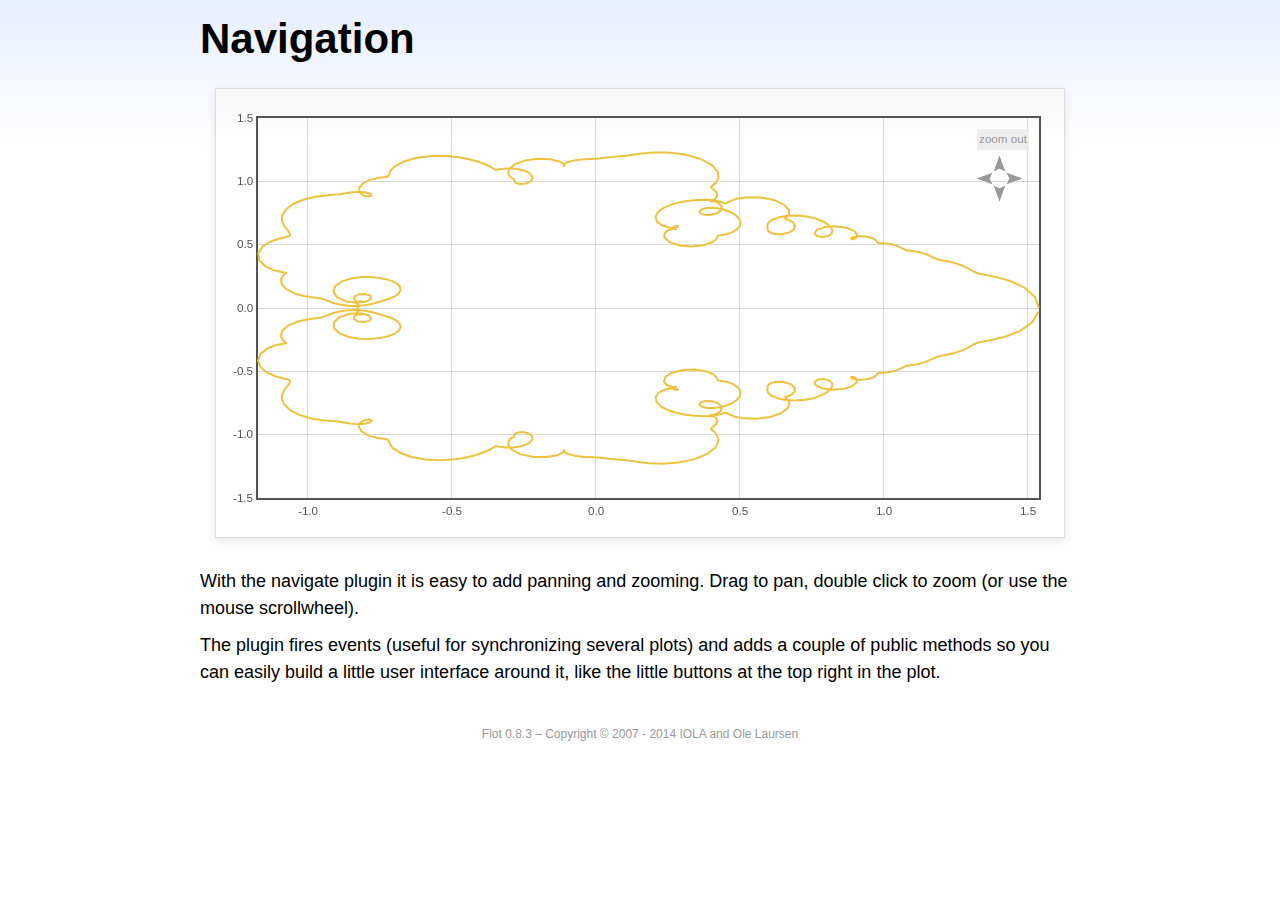
<file: history/flot/examples/navigate/index.html>
<!DOCTYPE html PUBLIC "-//W3C//DTD HTML 4.01//EN" "http://www.w3.org/TR/html4/strict.dtd">
<html>
<head>
	<meta http-equiv="Content-Type" content="text/html; charset=utf-8">
	<title>Flot Examples: Navigation</title>
	<link href="../examples.css" rel="stylesheet" type="text/css">
	<style type="text/css">

	#placeholder .button {
		position: absolute;
		cursor: pointer;
	}

	#placeholder div.button {
		font-size: smaller;
		color: #999;
		background-color: #eee;
		padding: 2px;
	}
	.message {
		padding-left: 50px;
		font-size: smaller;
	}

	</style>
	<!--[if lte IE 8]><script language="javascript" type="text/javascript" src="../../excanvas.min.js"></script><![endif]-->
	<script language="javascript" type="text/javascript" src="../../jquery.js"></script>
	<script language="javascript" type="text/javascript" src="../../jquery.flot.js"></script>
	<script language="javascript" type="text/javascript" src="../../jquery.flot.navigate.js"></script>
	<script type="text/javascript">

	$(function() {

		// generate data set from a parametric function with a fractal look

		function sumf(f, t, m) {
			var res = 0;
			for (var i = 1; i < m; ++i) {
				res += f(i * i * t) / (i * i);
			}
			return res;
		}

		var d1 = [];
		for (var t = 0; t <= 2 * Math.PI; t += 0.01) {
			d1.push([sumf(Math.cos, t, 10), sumf(Math.sin, t, 10)]);
		}

		var data = [ d1 ],
			placeholder = $("#placeholder");

		var plot = $.plot(placeholder, data, {
			series: {
				lines: {
					show: true
				},
				shadowSize: 0
			},
			xaxis: {
				zoomRange: [0.1, 10],
				panRange: [-10, 10]
			},
			yaxis: {
				zoomRange: [0.1, 10],
				panRange: [-10, 10]
			},
			zoom: {
				interactive: true
			},
			pan: {
				interactive: true
			}
		});

		// show pan/zoom messages to illustrate events 

		placeholder.bind("plotpan", function (event, plot) {
			var axes = plot.getAxes();
			$(".message").html("Panning to x: "  + axes.xaxis.min.toFixed(2)
			+ " &ndash; " + axes.xaxis.max.toFixed(2)
			+ " and y: " + axes.yaxis.min.toFixed(2)
			+ " &ndash; " + axes.yaxis.max.toFixed(2));
		});

		placeholder.bind("plotzoom", function (event, plot) {
			var axes = plot.getAxes();
			$(".message").html("Zooming to x: "  + axes.xaxis.min.toFixed(2)
			+ " &ndash; " + axes.xaxis.max.toFixed(2)
			+ " and y: " + axes.yaxis.min.toFixed(2)
			+ " &ndash; " + axes.yaxis.max.toFixed(2));
		});

		// add zoom out button 

		$("<div class='button' style='right:20px;top:20px'>zoom out</div>")
			.appendTo(placeholder)
			.click(function (event) {
				event.preventDefault();
				plot.zoomOut();
			});

		// and add panning buttons

		// little helper for taking the repetitive work out of placing
		// panning arrows

		function addArrow(dir, right, top, offset) {
			$("<img class='button' src='arrow-" + dir + ".gif' style='right:" + right + "px;top:" + top + "px'>")
				.appendTo(placeholder)
				.click(function (e) {
					e.preventDefault();
					plot.pan(offset);
				});
		}

		addArrow("left", 55, 60, { left: -100 });
		addArrow("right", 25, 60, { left: 100 });
		addArrow("up", 40, 45, { top: -100 });
		addArrow("down", 40, 75, { top: 100 });

		// Add the Flot version string to the footer

		$("#footer").prepend("Flot " + $.plot.version + " &ndash; ");
	});

	</script>
</head>
<body>

	<div id="header">
		<h2>Navigation</h2>
	</div>

	<div id="content">

		<div class="demo-container">
			<div id="placeholder" class="demo-placeholder"></div>
		</div>

		<p class="message"></p>

		<p>With the navigate plugin it is easy to add panning and zooming. Drag to pan, double click to zoom (or use the mouse scrollwheel).</p>

		<p>The plugin fires events (useful for synchronizing several plots) and adds a couple of public methods so you can easily build a little user interface around it, like the little buttons at the top right in the plot.</p>

	</div>

	<div id="footer">
		Copyright &copy; 2007 - 2014 IOLA and Ole Laursen
	</div>

</body>
</html>
</file>
<file: history/flot/examples/examples.css>
* {	padding: 0; margin: 0; vertical-align: top; }

body {
	background: url(background.png) repeat-x;
	font: 18px/1.5em "proxima-nova", Helvetica, Arial, sans-serif;
}

a {	color: #069; }
a:hover { color: #28b; }

h2 {
	margin-top: 15px;
	font: normal 32px "omnes-pro", Helvetica, Arial, sans-serif;
}

h3 {
	margin-left: 30px;
	font: normal 26px "omnes-pro", Helvetica, Arial, sans-serif;
	color: #666;
}

p {
	margin-top: 10px;
}

button {
	font-size: 18px;
	padding: 1px 7px;
}

input {
	font-size: 18px;
}

input[type=checkbox] {
	margin: 7px;
}

#header {
	position: relative;
	width: 900px;
	margin: auto;
}

#header h2 {
	margin-left: 10px;
	vertical-align: middle;
	font-size: 42px;
	font-weight: bold;
	text-decoration: none;
	color: #000;
}

#content {
	width: 880px;
	margin: 0 auto;
	padding: 10px;
}

#footer {
	margin-top: 25px;
	margin-bottom: 10px;
	text-align: center;
	font-size: 12px;
	color: #999;
}

.demo-container {
	box-sizing: border-box;
	width: 850px;
	height: 450px;
	padding: 20px 15px 15px 15px;
	margin: 15px auto 30px auto;
	border: 1px solid #ddd;
	background: #fff;
	background: linear-gradient(#f6f6f6 0, #fff 50px);
	background: -o-linear-gradient(#f6f6f6 0, #fff 50px);
	background: -ms-linear-gradient(#f6f6f6 0, #fff 50px);
	background: -moz-linear-gradient(#f6f6f6 0, #fff 50px);
	background: -webkit-linear-gradient(#f6f6f6 0, #fff 50px);
	box-shadow: 0 3px 10px rgba(0,0,0,0.15);
	-o-box-shadow: 0 3px 10px rgba(0,0,0,0.1);
	-ms-box-shadow: 0 3px 10px rgba(0,0,0,0.1);
	-moz-box-shadow: 0 3px 10px rgba(0,0,0,0.1);
	-webkit-box-shadow: 0 3px 10px rgba(0,0,0,0.1);
}

.demo-placeholder {
	width: 100%;
	height: 100%;
	font-size: 14px;
	line-height: 1.2em;
}

.legend table {
	border-spacing: 5px;
}
</file>
